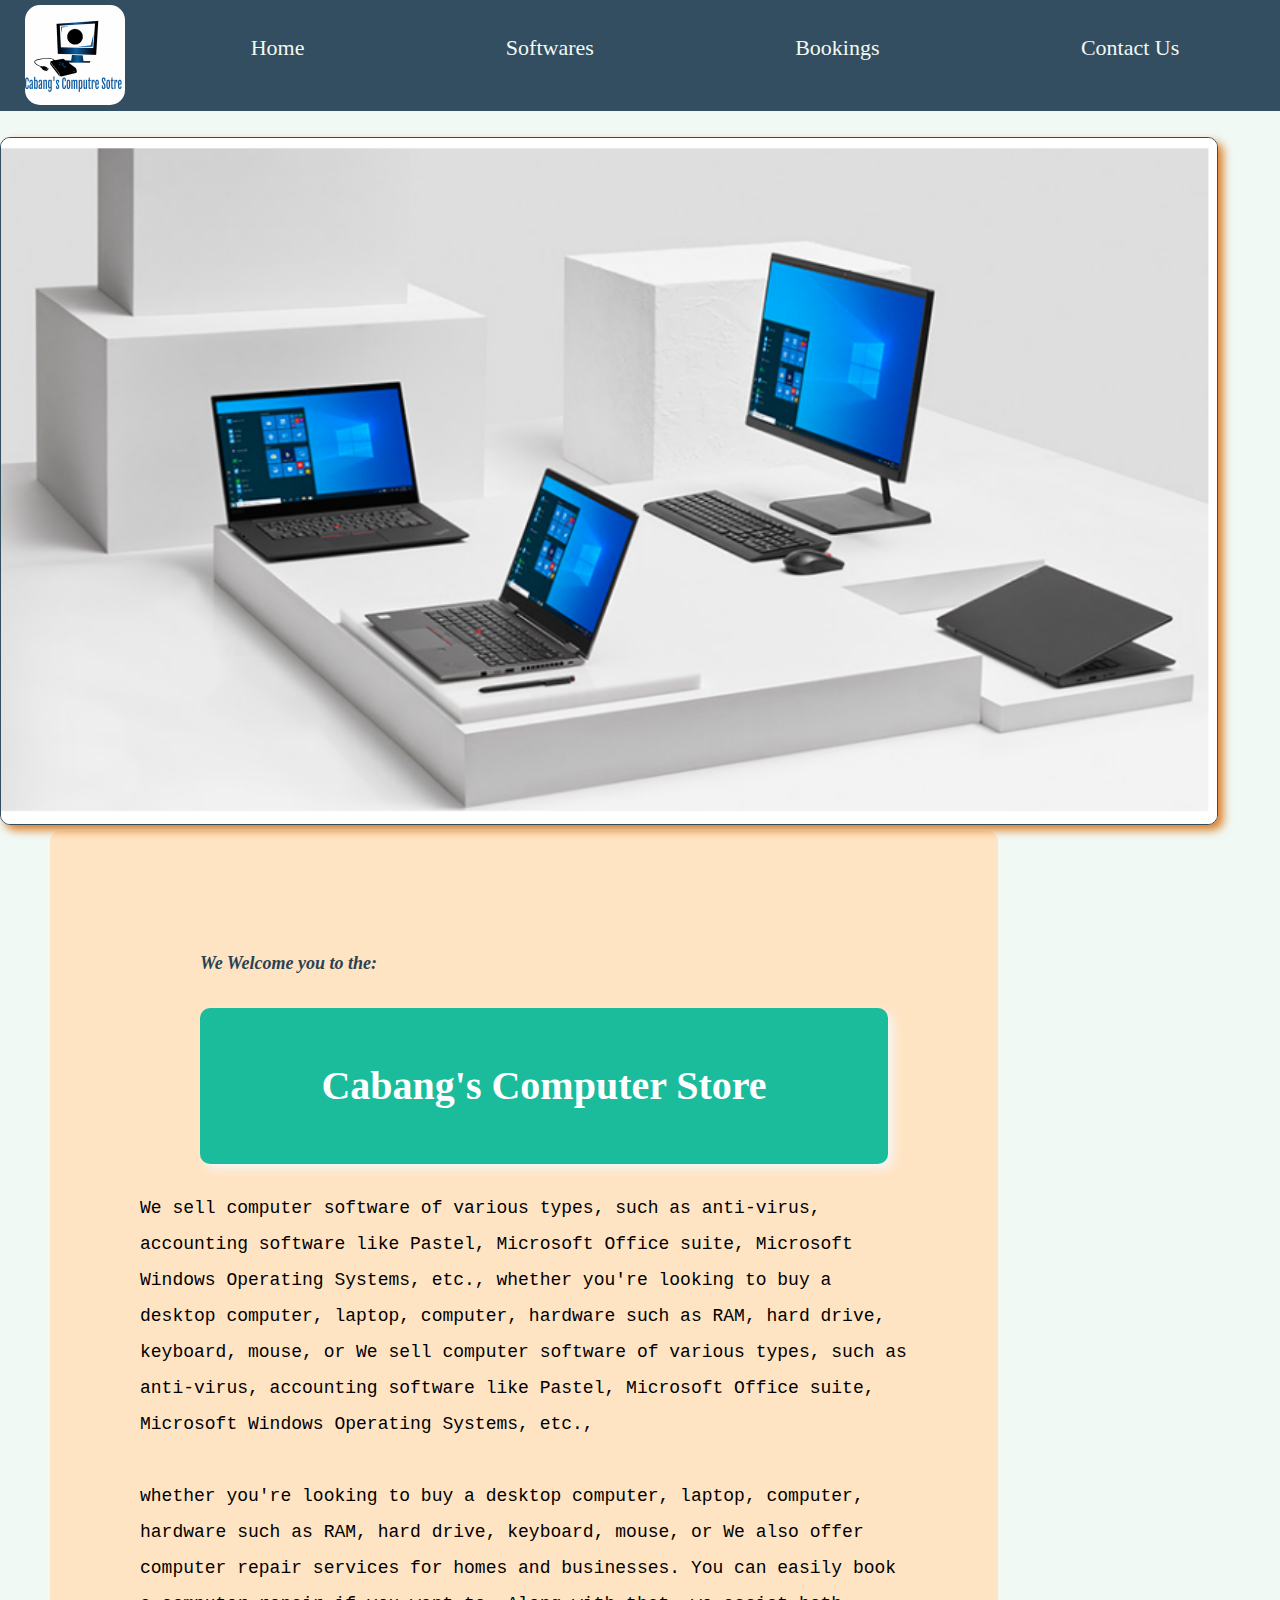
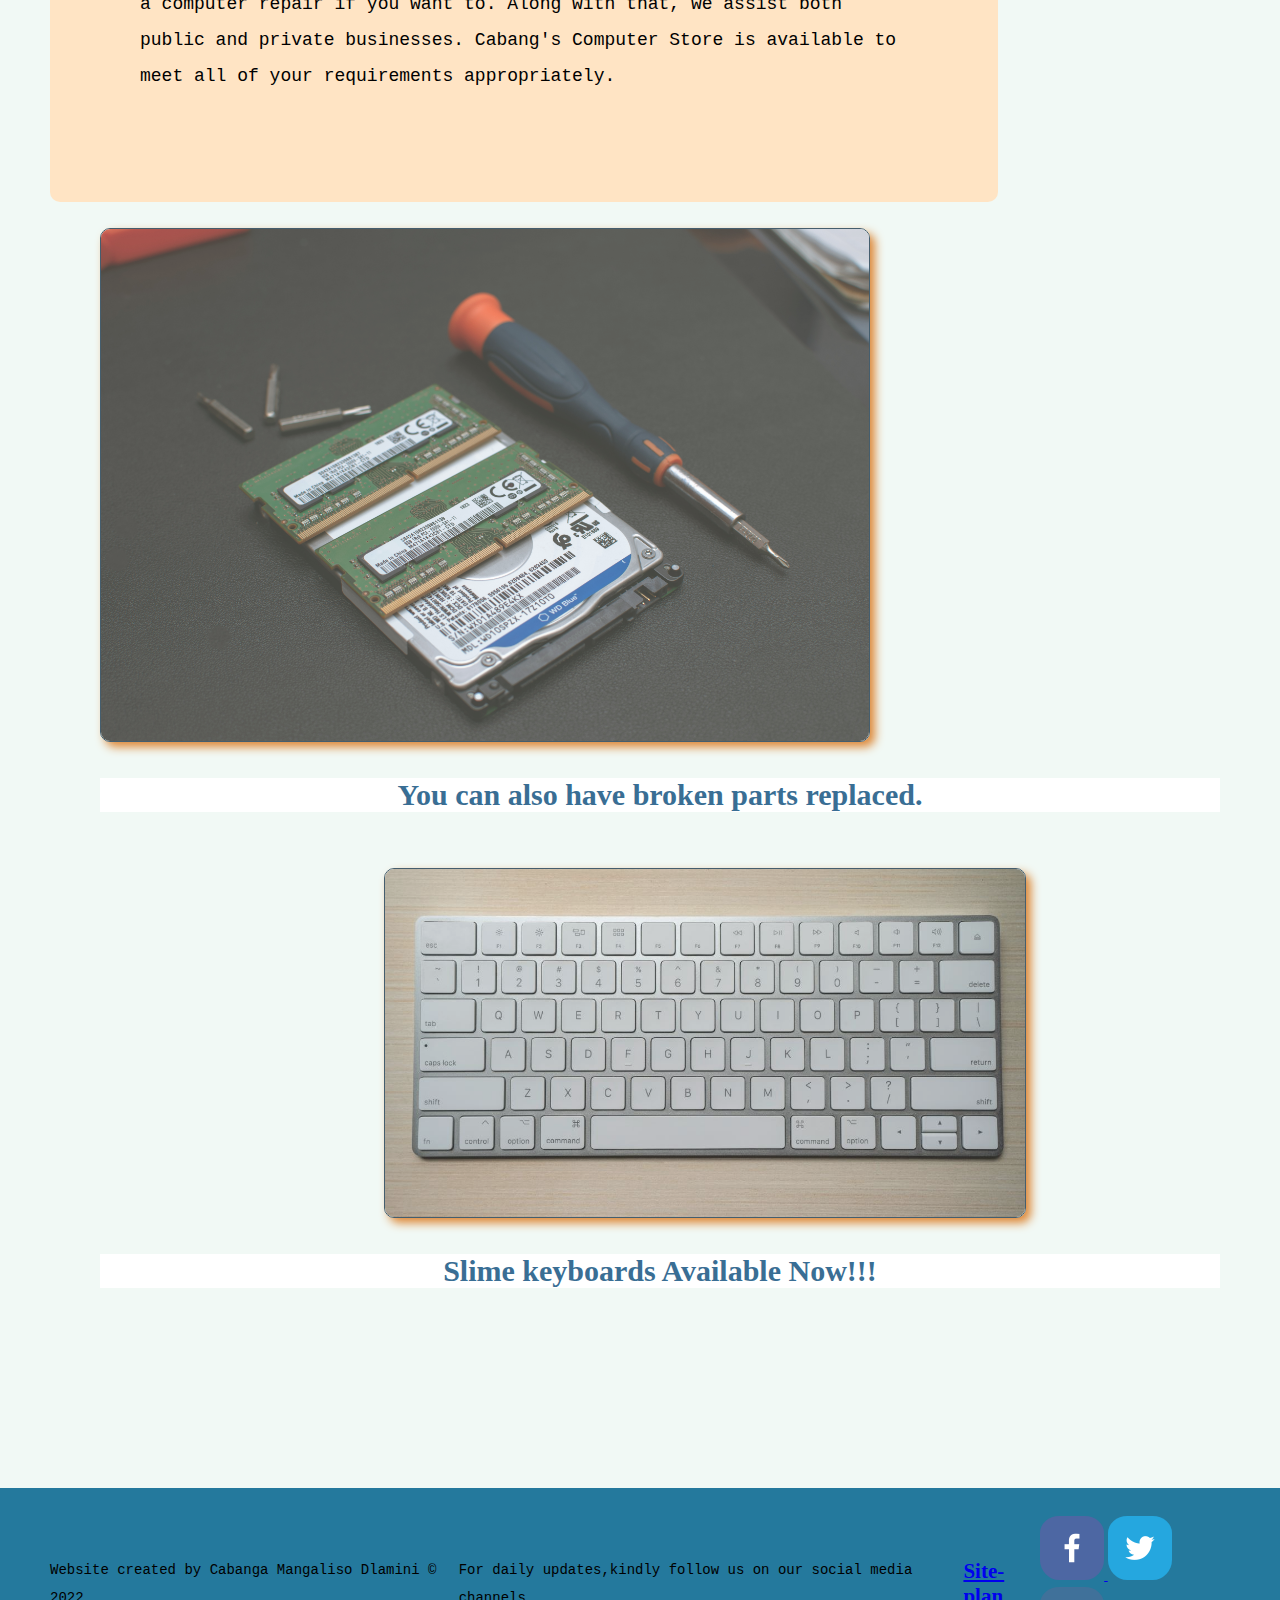
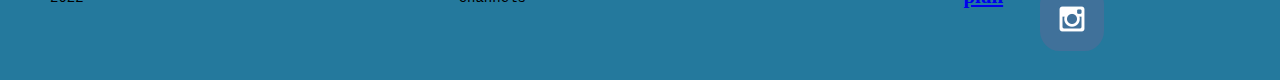
<file: cabangas-company-site/index.html>
<!DOCTYPE html>
<html lang="en">

<head>
    <meta charset="UTF-8">
    <meta http-equiv="X-UA-Compatible" content="IE=edge">
    <meta name="viewport" content="width=device-width, initial-scale=1.0">
    <link rel="stylesheet" href="styles/style.css">
    <style>
        @import url('https://fonts.googleapis.com/css2?family=Brygada+1918&family=Cabin:ital,wght@1,600&family=Cherry+Cream+Soda&family=Source+Serif+Pro&display=swap');
    </style>
    <title>Cabangas Company Store | Home</title>
</head>
<div id="content"></div>
<header>
    <a id="logo_link" href="index.html">
        <img class="logo" src="images/logo.png" alt="ccs">
    </a>
    <nav>
        <a href="index.html">Home</a>
        <a href="software.html">Softwares</a>
        <a href="Bookings.html">Bookings</a>
        <a href="contactus.html">Contact Us</a>
    </nav>
</header>
<main><br>
    <div id="homepage1">
        <div id="homepage1-box">
            <img id="index-img" src="images/homepage1.PNG" alt="homepage1">
        </div>
        <div id="background"></div>
        <section class="home-msg">
            <h4>We Welcome you to the:</h4>
            <h1 class="welcome">Cabang's Computer Store</h1>
            <p>We sell computer software of various types, such as anti-virus, accounting software
                like Pastel,
                Microsoft Office suite, Microsoft Windows Operating Systems, etc., whether you're looking to buy
                a desktop computer, laptop, computer, hardware such as RAM, hard drive, keyboard, mouse, or We
                sell computer software of various types, such as anti-virus, accounting software like Pastel,
                Microsoft Office suite, Microsoft Windows Operating Systems, etc., <br><br>whether you're looking to buy
                a desktop computer, laptop, computer, hardware such as RAM, hard drive, keyboard, mouse, or We
                also offer computer repair services for homes and businesses. You can easily book a computer
                repair if you want to. Along with that, we assist both public and private businesses. Cabang's
                Computer Store is available to meet all of your requirements appropriately.
            </p>
        </section><br>
        <section class="hardware-msg">
            <img id="hardware-img" src="images/hardware.jpg" alt="hardware">
            <h3 id="parts">You can also have broken parts replaced.</h3><br>
            <img id="keyboard1-img" src="images/keyboard1.JPG" alt="keyboard1">
            <h3>Slime keyboards Available Now!!!</h3>
        </section>
    </div>
    <footer>
        <p>Website created by Cabanga Mangaliso Dlamini &copy; 2022</p><br>
        <p>For daily updates,kindly follow us on our social media channels</p>
        <h2 class="footer-links"><a href="site-plan.html" target="_blank">Site-plan</a></h2>
        <div class="social">
            <a href="https://facebook.com" target="_blank">
                <img src="images/facebook.png" alt="fb icon">
            </a>
            <a href="https://twitter.com" target="_blank">
                <img src="images/twitter.png" alt="twitter icon">
            </a>
            <a href="https://instagram.com" target="_blank">
                <img src="images/instagram.png" alt="instagram icon">
            </a>
        </div>
    </footer>
</main>
</body>

</html>
</file>
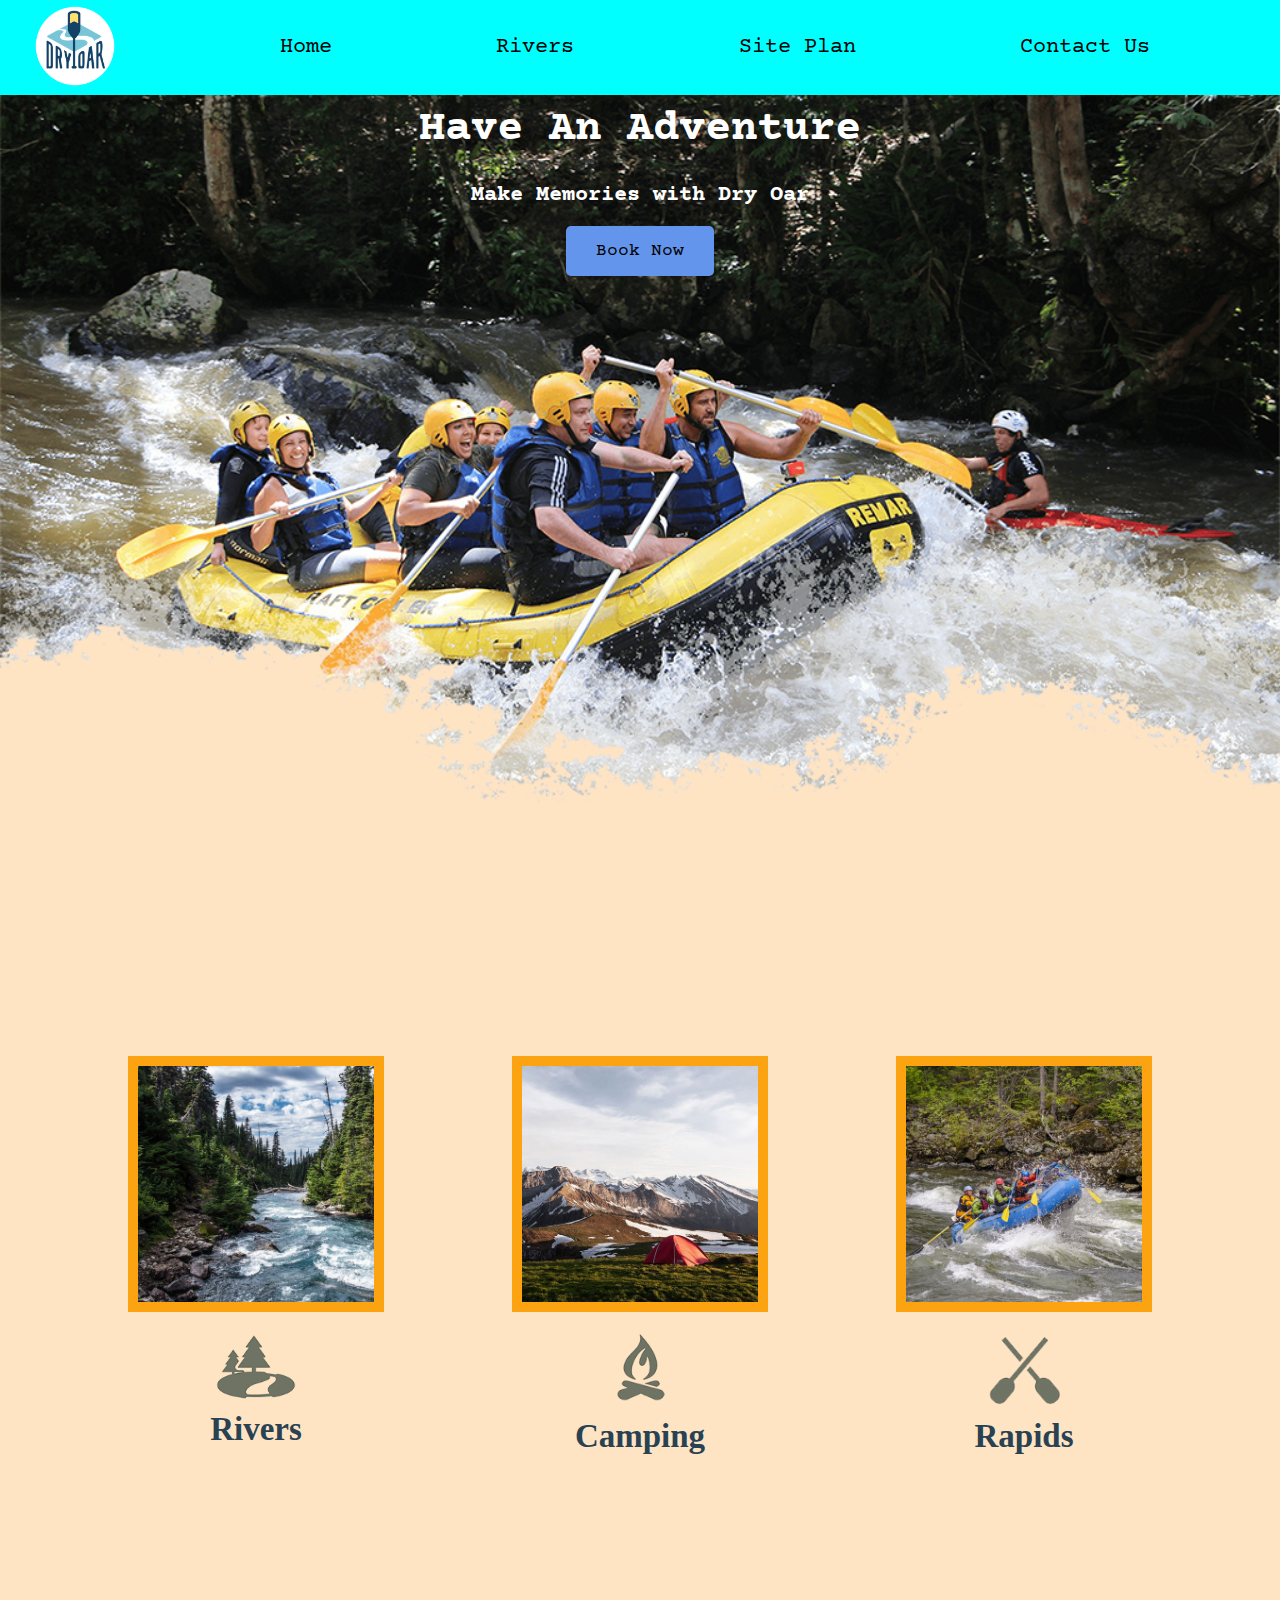
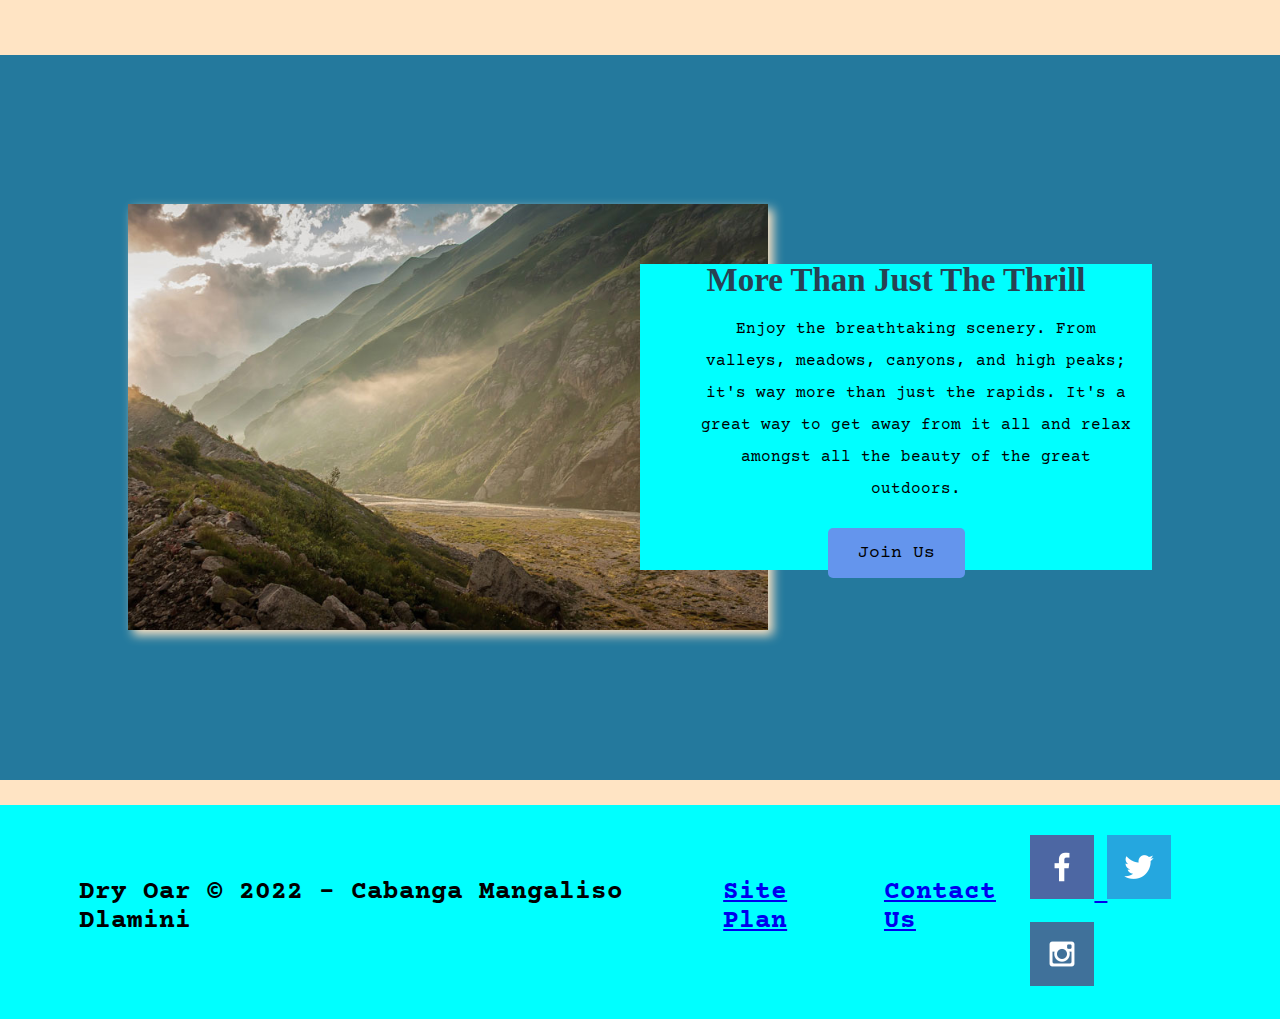
<file: wwr/index.html>
<!DOCTYPE html>
<html lang="en">
<head>
    <meta charset="UTF-8">
    <meta http-equiv="X-UA-Compatible" content="IE=edge">
    <meta name="viewport" content="width=device-width, initial-scale=1.0">
    <title>Whitewater Rafting Vacations | Dry Oar Boating | Home</title>
    <link rel="stylesheet" href="styles/style.css">
</head>
<body>
    <div id="content"></div>
    <header>
        <a id="logo_link" href="index.html"> 
            <img class="logo" src="images/logo.png" alt="Dry Oar Logo">
        </a>
        <nav>
            <a href="index.html">Home</a>
            <a href="rivers-page.html">Rivers</a>
            <a href="site-plan-rafting.html">Site Plan</a>
            <a href="contactus.html">Contact Us</a>
        </nav>
    </header>
    <div id="hero">
        <div id="hero-box">
            <img id="hero-img" src="images/hero.png" alt="People enjoying white water rafting">
        </div>
        <section id="hero-msg">
            <h1 class="home-title">Have An Adventure</h1>
            <h4>Make Memories with Dry Oar </h4>
            <div class='button-box'>
                <a class='book' href="rates.html">Book Now</a>
            </div>
        </section>
    </div>
    <main class="home-grid">
        <section class="rivers-card">
            <img class="card-img" src="images/rivers.jpg" alt="river in forest">
            <img class="icon" src="images/river_icon.png" alt="river icon">
            <h2>Rivers</h2>
        </section>
        <section class="camping-card">
            <img class="card-img" src="images/camping.jpg" alt="tent in mountains">
            <img class="icon" src="images/fire_icon.png" alt="fire icon">
            <h2>Camping</h2>
        </section>
        <section class="rapids-card">
            <img class="card-img" src="images/rapids.jpg" alt="rafting boat">
            <img class="icon" src="images/oars.png" alt="oars icon">
            <h2>Rapids</h2>
        </section>
        <div id="background"></div>
        <img class="mountains" src="images/mountains.jpg" alt="Misty mountains">
    <section class="msg">
        <h2>More Than Just The Thrill</h2>
        <p>Enjoy the breathtaking scenery. From valleys, meadows, canyons, and high peaks; it's way more than just the rapids. 
            It's a great way to get away from it all and relax amongst all the beauty of the great outdoors. </p>
        <a class='join' href="rivers.html">Join Us</a>
    </section>
    </main>
    <footer>
        <h3>Dry Oar &copy; 2022 - Cabanga Mangaliso Dlamini</h3>
        <h3><a href="site-plan-rafting.html" target="_blank">Site Plan</a></h3>
        <h3><a href="contactus.html" target="_blank">Contact Us</a></h3>
        <div class="social">
            <a href="https://facebook.com" target="_blank">
                <img src="images/facebook.png" alt="fb icon">
            </a>
            <a href="https://twitter.com" target="_blank">
                <img src="images/twitter.png" alt="twitter icon">
            </a>
            <a href="https://instagram.com" target="_blank">
                <img src="images/instagram.png" alt="instagram icon">
            </a>
        </div>
    </footer> 
</body>
</html>
</file>
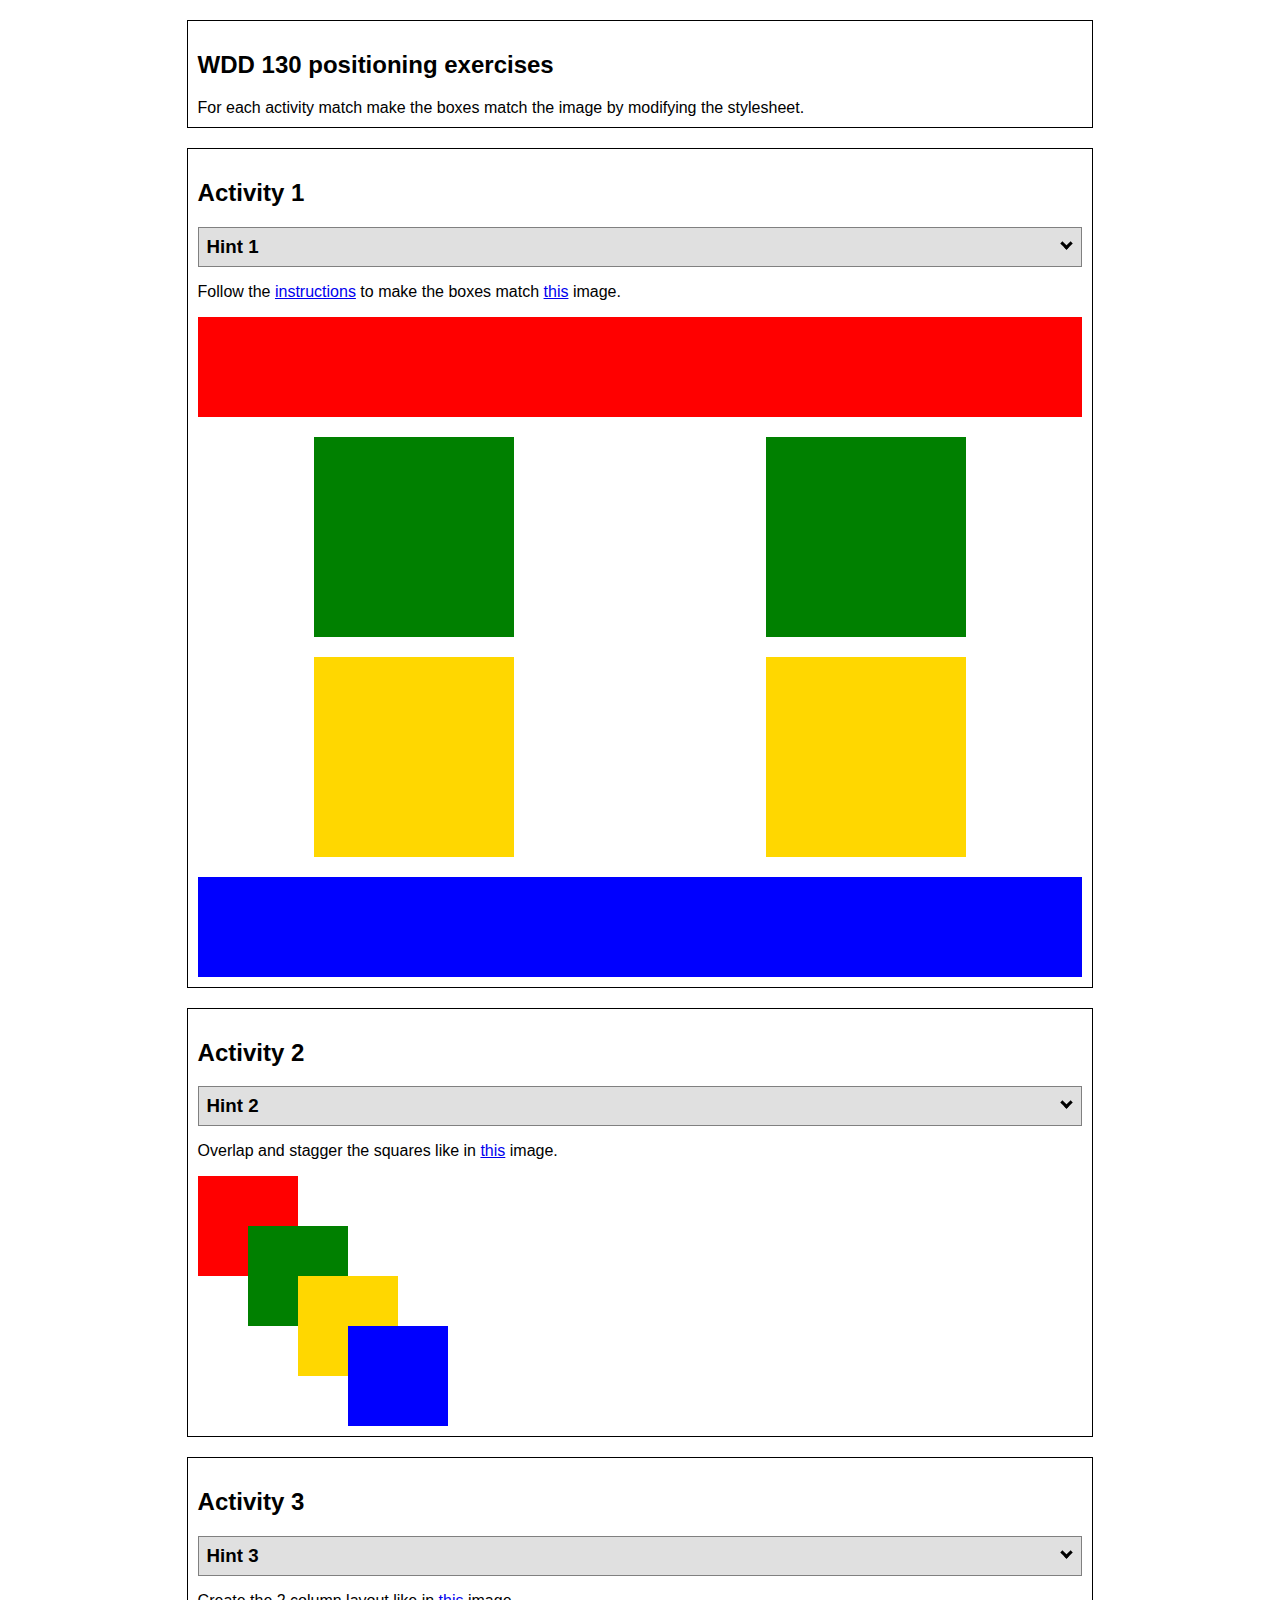
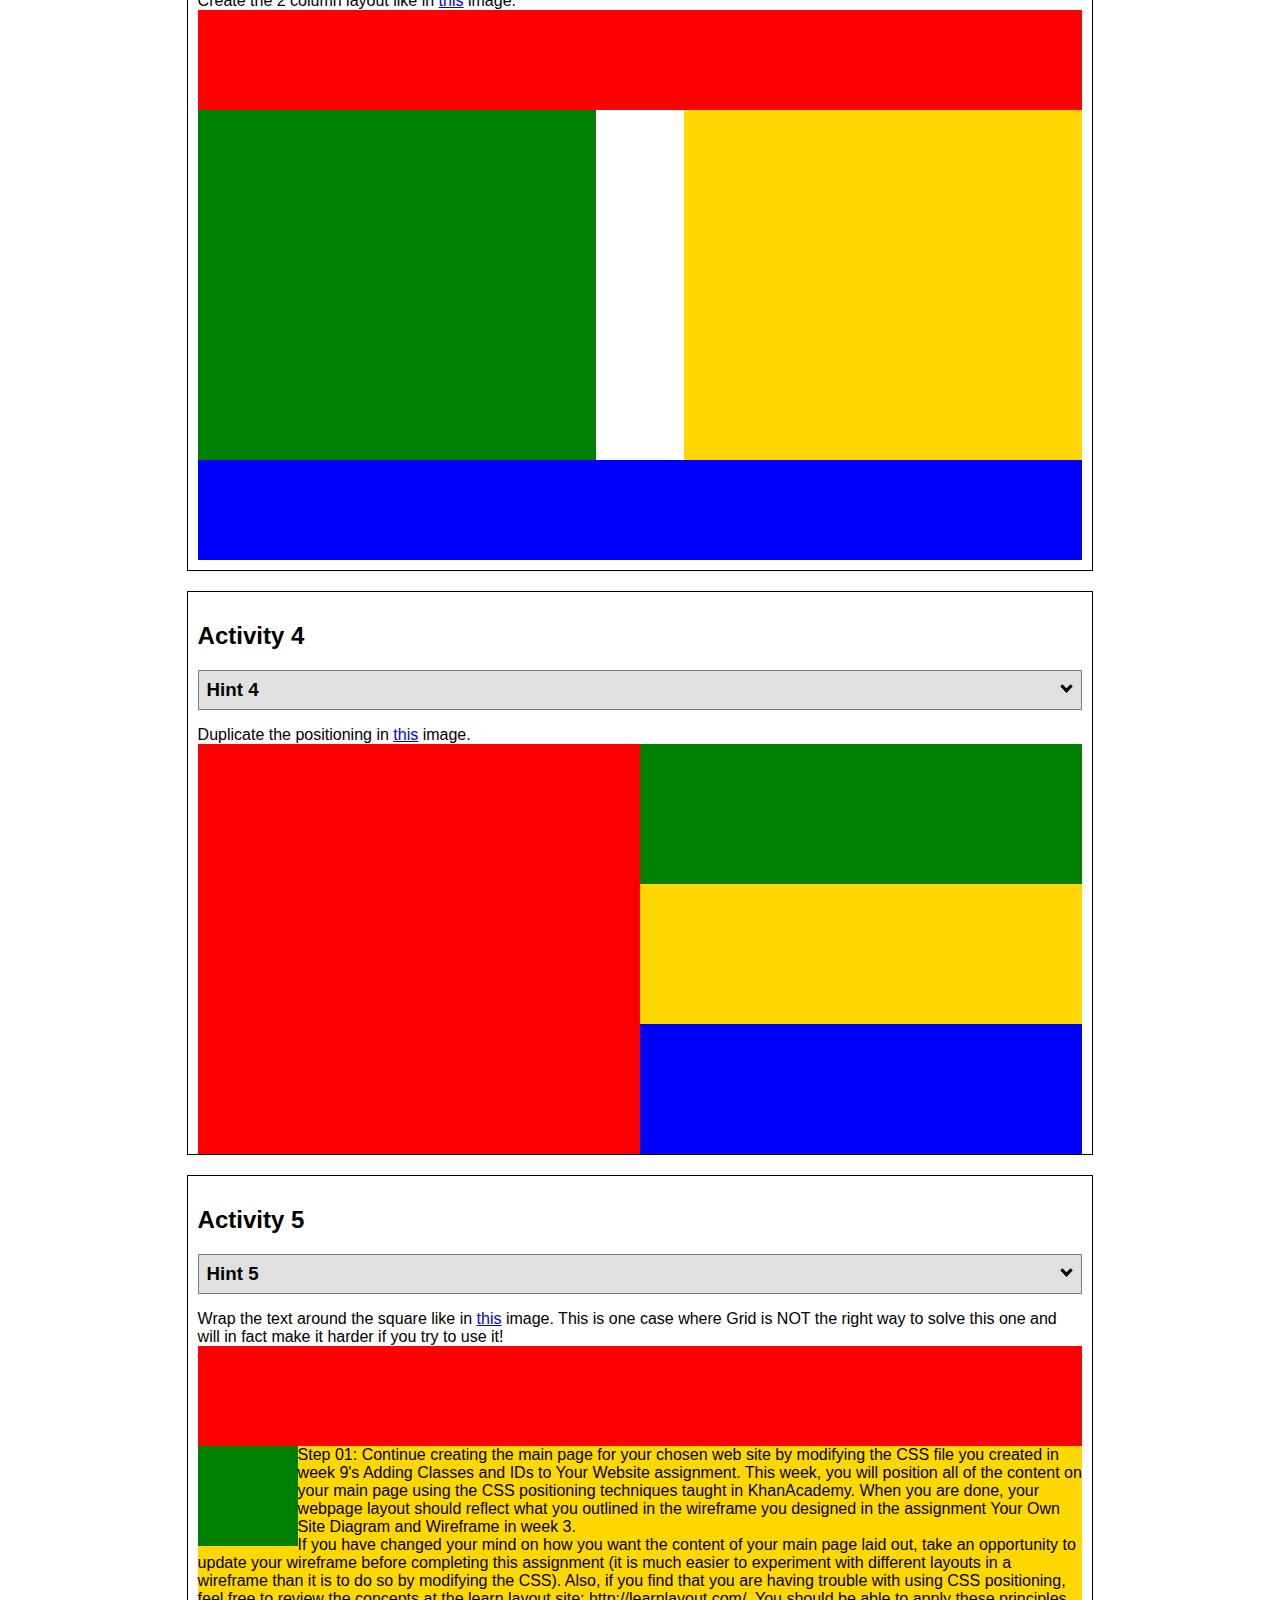
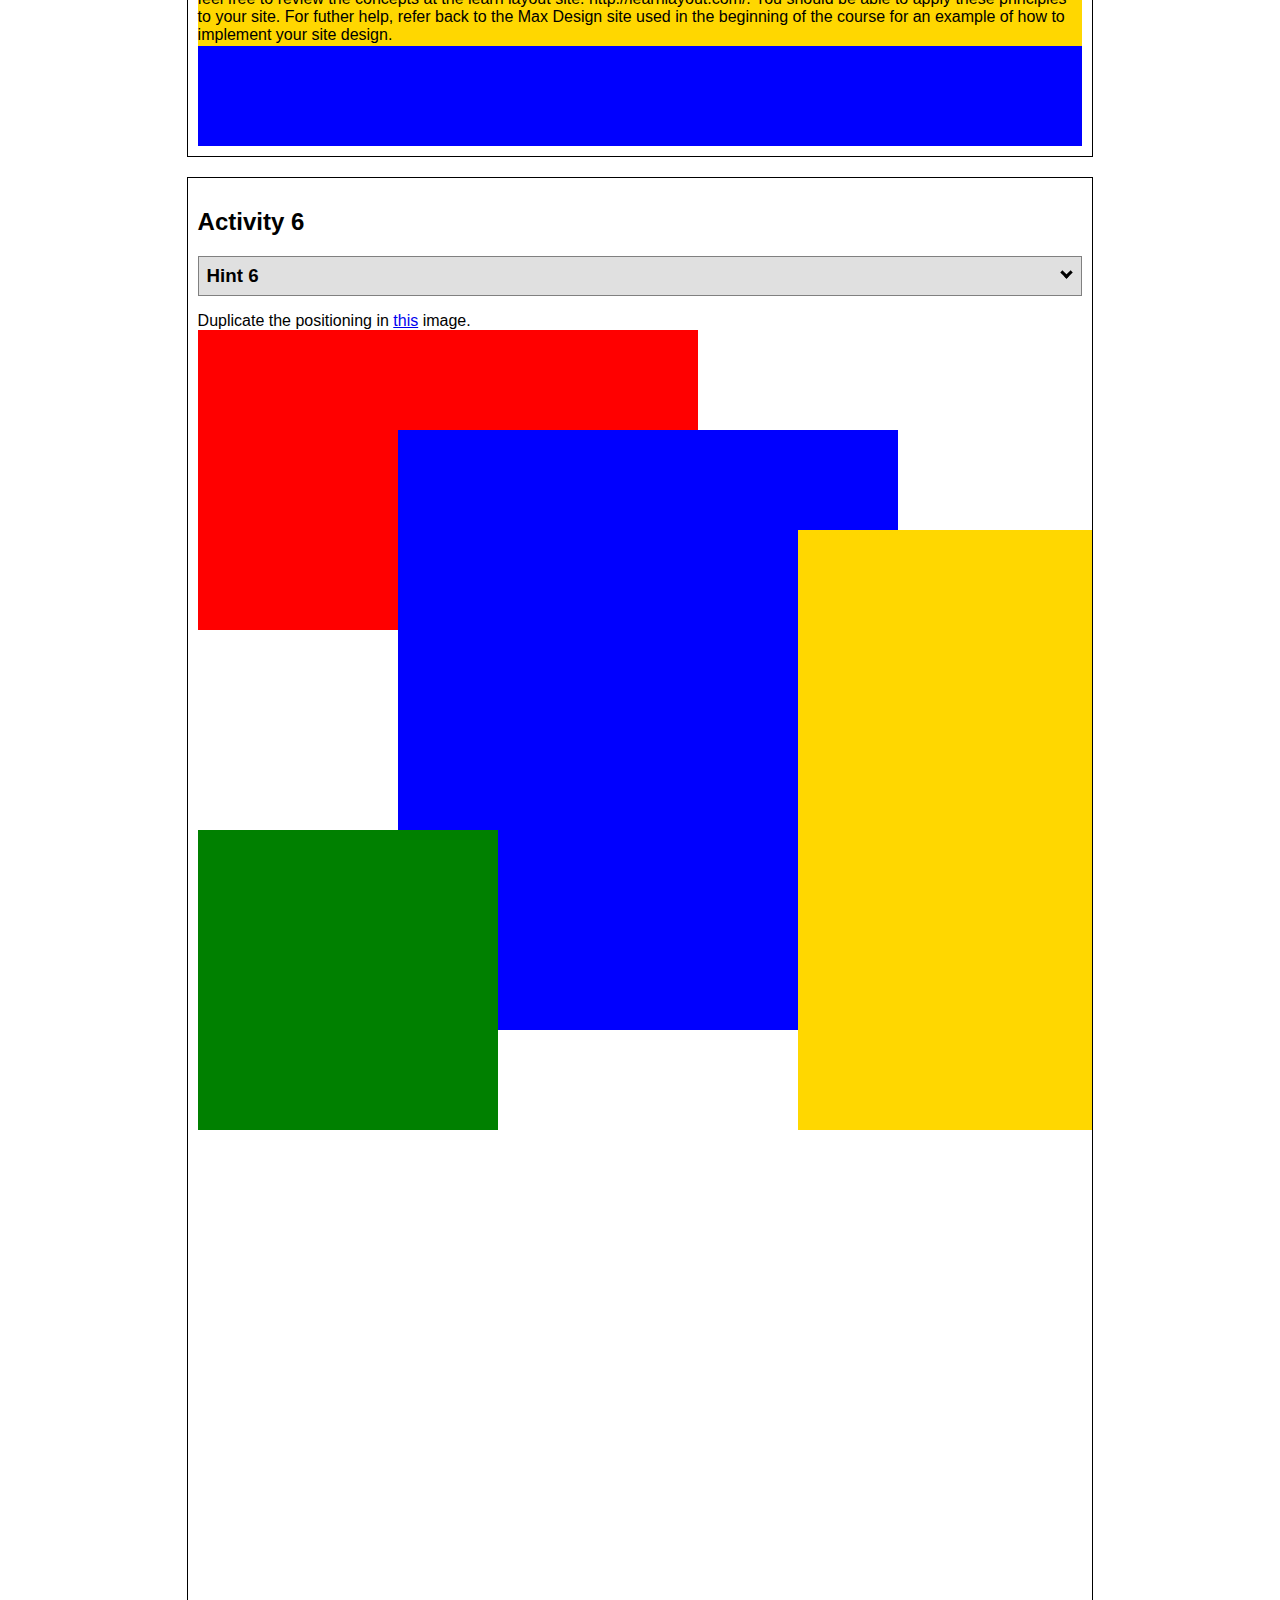
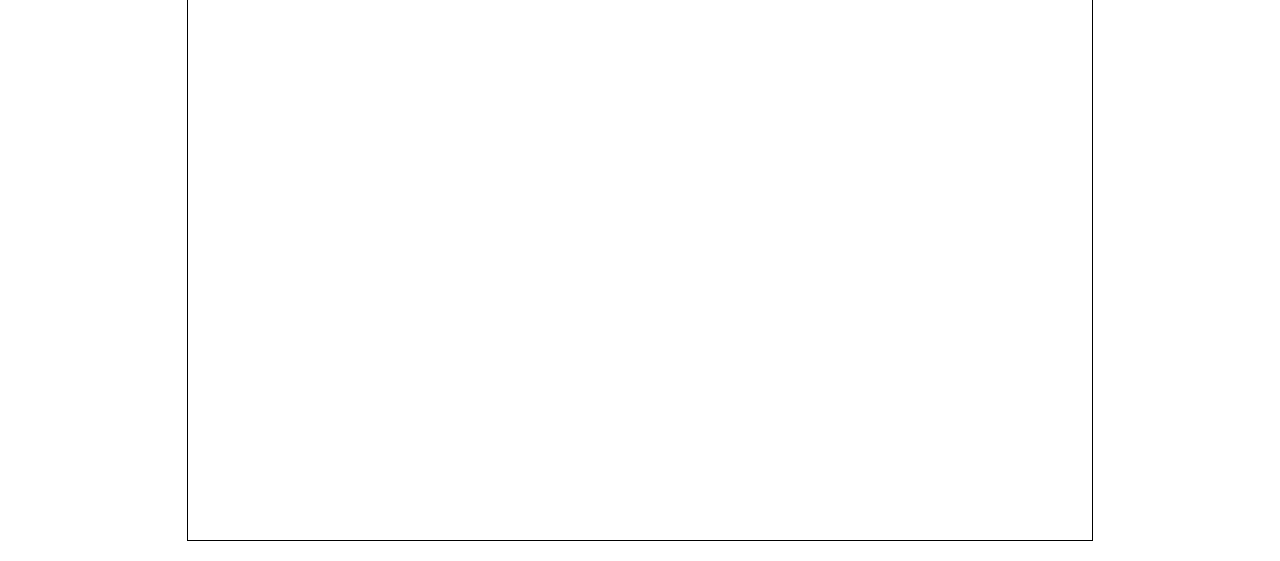
<file: positioning.html>
<!DOCTYPE html>
<html lang="en">
  <head>
    <!-- HTML - Name: positioning.html -->
    <title>Positioning Activity</title>
    <link rel="stylesheet" type="text/css" href="positionstyles.css" />
  </head>
  <body>
    <div class="activity">
      <h2>WDD 130 positioning exercises</h2>
      For each activity match make the boxes match the image by modifying the stylesheet.</div>
    <div class="activity">
      <h2>Activity 1</h2>
      <section class="hint"><input type="checkbox" ><i></i> <h3>Hint 1</h3><div><p>Check out the <a href="https://byui-wdd.github.io/wdd130/activities/w06-css-positioning.html" target="_blank">activity instructions</a> in Ilearn!</p></div></section>
      <p>Follow the <a href="https://byui-wdd.github.io/wdd130/activities/w06-css-positioning.html" target="_blank">instructions</a> to make the boxes match  <a href="https://byui-wdd.github.io/wdd130/images/example1.png" target="_blank">this</a> image.</p>
      <div class="content1" >
        <div class="red1" ></div>
        <div class="green1" ></div>
        <div class="green1" ></div>
        <div class="yellow1"></div>
        <div class="yellow1"></div>
        <div class="blue1"></div>
      </div>
    </div>
    <div class="activity">
      <h2>Activity 2</h2>
      <section class="hint"><input type="checkbox" > <h3>Hint 2</h3><i></i><div><p>Remember that the best way to shift elements around slightly on the page is with Margins.  You could also use Grid.  Either would work for this. If you choose margin, you can use a <em>negative</em> margin. (ie margin-top: -20px;)</p><h4>Properties used:</h4><ul><li>margin-top, margin-left</li><li>...or...</li><li>grid-template-columns: 50px 50px 50px 50px 50px </li></ul></div></section>
      <p>Overlap and stagger the squares like in <a href="https://byui-wdd.github.io/wdd130/images/example2.png" target="_blank">this</a> image.</p>
      <div class="content2" >
        <div class="red2" ></div>
        <div class="green2" ></div>
        <div class="yellow2"></div>
        <div class="blue2"></div>
      </div>
    </div>
    <div class="activity">
      <h2>Activity 3</h2>
      <section class="hint"><input type="checkbox" > <h3>Hint 3</h3><i></i><div><p>This one is going to be best solved with CSS Grid. Remember to make the boxes the right width first...then start moving them around. </p><h4>Properties used:</h4><ul><li>display:grid;</li><li>grid-template-columns:</li><li>grid-column-gap:</li>
        <li>grid-column:</li>  </ul></div></section>
      Create the 2 column layout like in <a href="https://byui-wdd.github.io/wdd130/images/example3.png" target="_blank">this</a>  image.
      <div class="content3" >
        <div class="red3" ></div>
        <div class="green3" ></div>
        <div class="yellow3"></div>
        <div class="blue3"></div>
      </div>
    </div>
    <div class="activity">
      <h2>Activity 4</h2>
      <section class="hint"><input type="checkbox" > <h3>Hint 4</h3><i></i><div><p>For the others we have been primarily concerned with width. For this one you will need to adjust height as well. </p><h4>Properties used:</h4><ul><li>display:grid;</li><li>grid-template-columns:</li><li>grid-row:</li></ul></div></section>
      Duplicate the positioning in <a href="https://byui-wdd.github.io/wdd130/images/example4.png" target="_blank">this</a> image. 
      <div class="content4" >
        <div class="red4" ></div>
        <div class="green4" ></div>
        <div class="yellow4"></div>
        <div class="blue4"></div>
      </div>
    </div>

    <div class="activity">
      <h2>Activity 5</h2>
      <section class="hint"><input type="checkbox" > <h3>Hint 5</h3><i></i><div><p>Grid is <strong>not</strong> the right way to do this.  In fact there is only one way to really do that...and that is with float. Remember that we float the thing we want the text to wrap around.  Also remember to start by making all the shapes the right size and shape.</p><h4>Properties used:</h4><ul><li>float: left;</li></ul></div></section>
      Wrap the text around the square like in <a href="https://byui-wdd.github.io/wdd130/images/example5.png" target="_blank">this</a> image. This is one case where Grid is NOT the right way to solve this one and will in fact make it harder if you try to use it!
      <div class="content5" >
        <div class="red5" ></div>
        <div class="green5" ></div>
        <div class="yellow5">Step 01: Continue creating the main page for your chosen web site by modifying the CSS file you created in week 9's Adding Classes and IDs to Your Website assignment. This week, you will position all of the content on your main page using the CSS positioning techniques taught in KhanAcademy. When you are done, your webpage layout should reflect what you outlined in the wireframe you designed in the assignment Your Own Site Diagram and Wireframe in week 3. <br />
          If you have changed your mind on how you want the content of your main page laid out, take an opportunity to update your wireframe before completing this assignment (it is much easier to experiment with different layouts in a wireframe than it is to do so by modifying the CSS). Also, if you find that you are having trouble with using CSS positioning, feel free to review the concepts at the learn layout site: http://learnlayout.com/. You should be able to apply these principles to your site. For futher help, refer back to the Max Design site used in the beginning of the course for an example of how to implement your site design.</div>
        <div class="blue5"></div>
      </div>
    </div>
    <div class="activity">
      <h2>Activity 6</h2>
      <section class="hint"><input type="checkbox" > <h3>Hint 6</h3><i></i><div><p>This one is all about visualizing the grid behind the layout. If you are having a hard time doing that first: all the sizes are even multiples of 100, and second here is another example with the lines drawn: <a href="https://byui-wdd.github.io/wdd130/images/example6-hint.png" target="_blank">example 6 with lines</a>. For this one you will find it easiest if you use px for the column width. You can also use <kbd>z-index</kbd> to control the element layering.    </p><h4>Properties used:</h4><ul><li>display:grid;</li><li>grid-template-columns:</li><li>grid-column:</li><li>grid-row:</li><li><a href="https://www.w3schools.com/cssref/pr_pos_z-index.asp" target="_blank">z-index:</a></li></ul></div></section>
      Duplicate the positioning in <a href="https://byui-wdd.github.io/wdd130/images/example6.png" target="_blank">this</a> image.
      <div class="content6" >
        <div class="red6" ></div>
        <div class="green6" ></div>
        <div class="yellow6"></div>
        <div class="blue6"></div>
      </div>
    </div>
  </body>
</html>
</file>
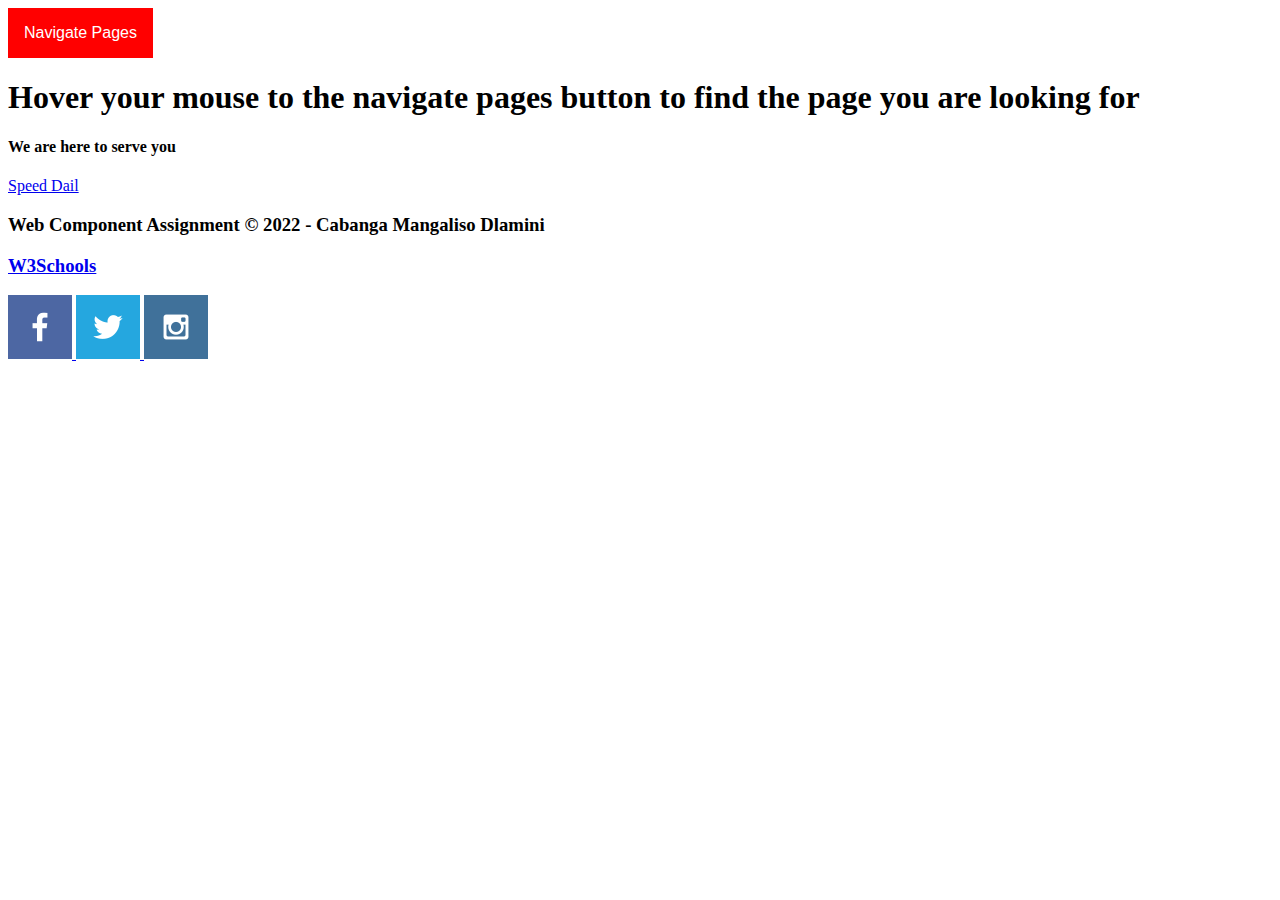
<file: web-component.html>
<!DOCTYPE html>
<html lang="en">
<head>
    <meta charset="UTF-8">
    <meta http-equiv="X-UA-Compatible" content="IE=edge">
    <meta name="viewport" content="width=device-width, initial-scale=1.0">
    <title>Whitewater Rafting Vacations | Dry Oar Boating | Home</title>
    <link rel="stylesheet" href="web-component.css">
</head>
<body>
    <div class="dropdown">
    <button class="dropbtn">Navigate Pages</button>
 <div class="dropdown-content">
            <a href="index.html">Home</a>
            <a href="rivers-page.html">Testing</a>
            <a href="site-plan-rafting.html">Items</a>
            <a href="contactus.html">Laboratories</a>    
    </div>
</div>
        <section id="hero-msg">
            <h1 class="home-title">Hover your mouse to the navigate pages button to find the page you are looking for</h1>
            <h4>We are here to serve you </h4>
            <div class='button-box'>
                <a class='book' href="rates.html">Speed Dail</a>
            </div>
        </section>
    </div>
    <main class="home-grid">

    </main>
    <footer>
        <h3>Web Component Assignment &copy; 2022 - Cabanga Mangaliso Dlamini</h3>
        <h3><a href="https://www.w3schools.com/howto/howto_css_dropdown.asp" target="_blank">W3Schools</a></h3>
      
        <div class="social">
            <a href="https://facebook.com" target="_blank">
                <img src="wwr/images/facebook.png" alt="fb icon">
            </a>
            <a href="https://twitter.com" target="_blank">
                <img src="wwr/images/twitter.png" alt="twitter icon">
            </a>
            <a href="https://instagram.com" target="_blank">
                <img src="wwr/images/instagram.png" alt="instagram icon">
            </a>
        </div>
    </footer> 

</body>
</html>
</file>
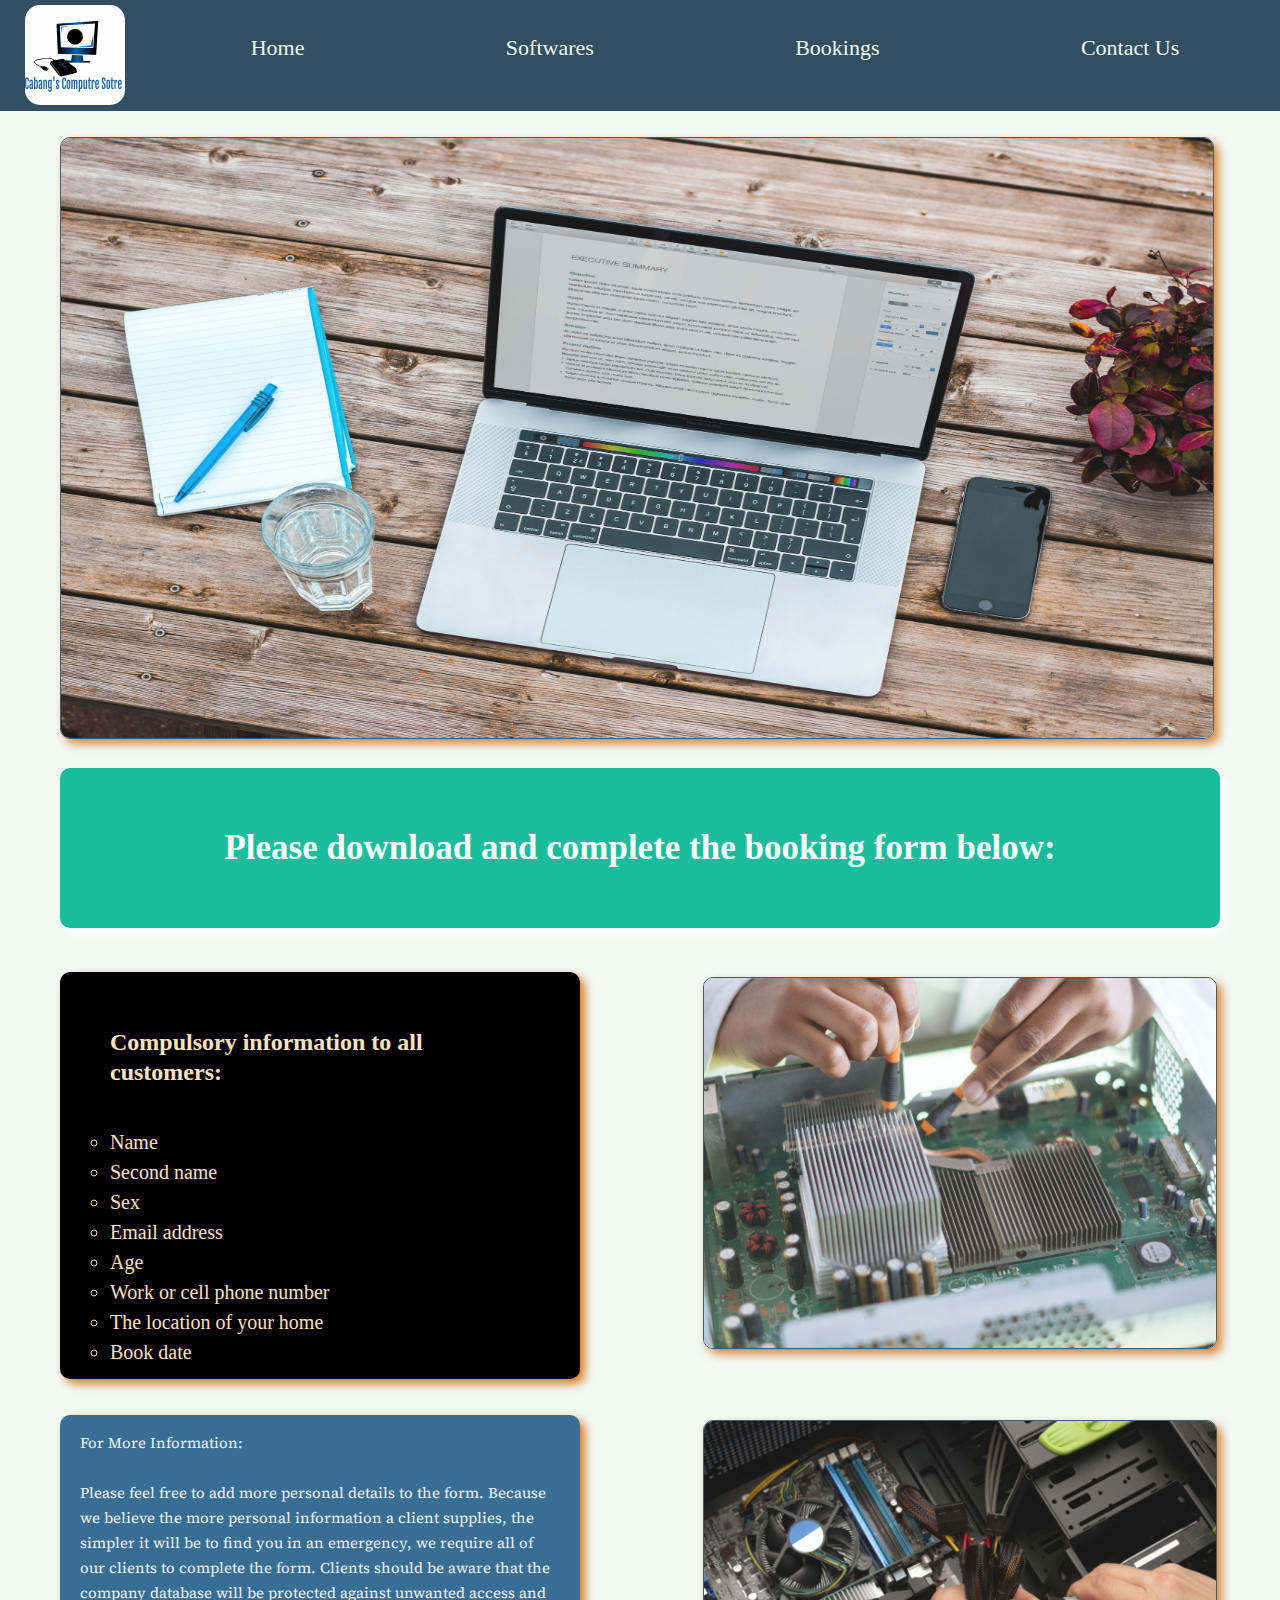
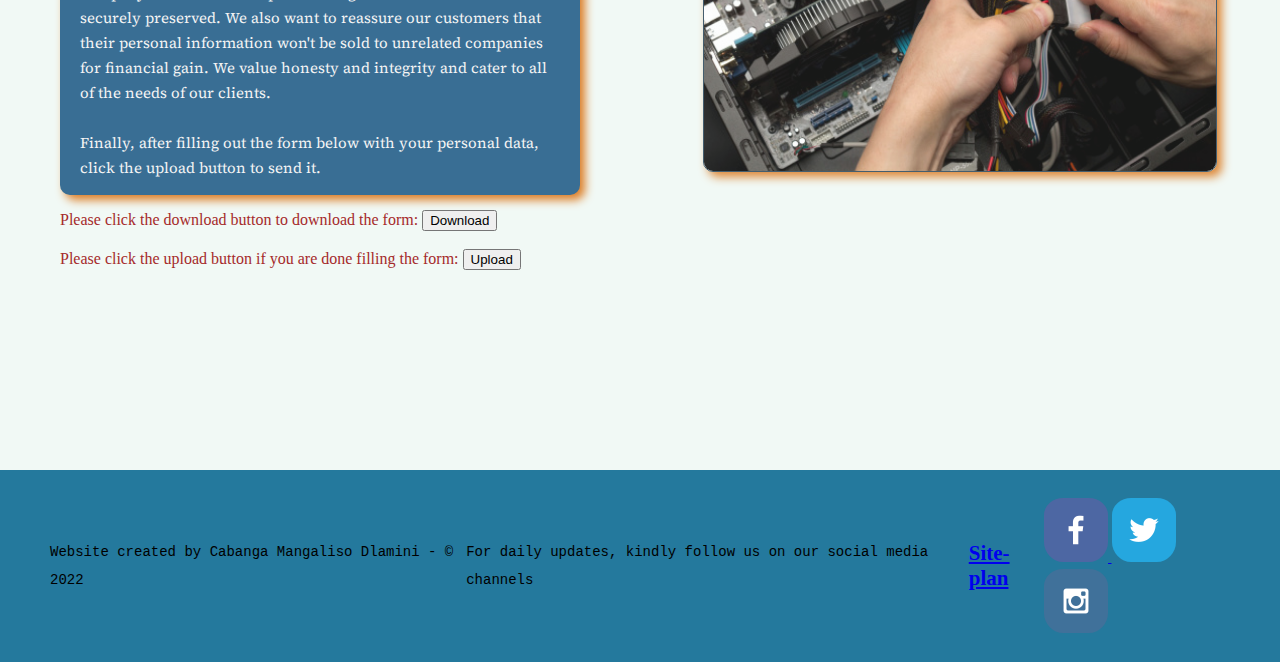
<file: cabangas-company-site/Bookings.html>
<!DOCTYPE html>
<html lang="en">

<head>
    <meta charset="UTF-8">
    <meta http-equiv="X-UA-Compatible" content="IE=edge">
    <meta name="viewport" content="width=device-width, initial-scale=1.0">
    <link rel="stylesheet" href="styles/style.css">
    <style>
        @import url('https://fonts.googleapis.com/css2?family=Brygada+1918&family=Cabin:ital,wght@1,600&family=Cherry+Cream+Soda&family=Source+Serif+Pro&display=swap');
    </style>
    <title>Cabangas Company Store | Bookings</title>
</head>

<body>
    <div id="content"></div>
    <header>
        <a id="logo_link" href="index.html">
            <img class="logo" src="images/logo.png" alt="ccs">
        </a>
        <nav>
            <a href="index.html">Home</a>
            <a href="software.html">Softwares</a>
            <a href="Bookings.html">Bookings</a>
            <a href="contactus.html">Contact Us</a>
        </nav>
    </header><br>
    <div id="soft-image">
        <div id="soft-msg">
            <img id="homepage2-img" src="images/homepage2.jpg" alt="homepage2">

        </div>
        <h1 id="headers">Please download and complete the booking form below:</h1>
        <main class="main-grid">
            <ul id="bookings-list">
                <h5>Compulsory information to all customers:</h5>

                <li> Name </li>

                <li> Second name </li>

                <li> Sex </li>

                <li> Email address </li>

                <li> Age </li>

                <li> Work or cell phone number </li>

                <li> The location of your home </li>

                <li> Book date </li>

            </ul>

            <img id="repair-img" src="images/repair.jpg" alt="repair">

            <p id="booking">
                For More Information:<br><br> Please feel free to add more personal details to the form. Because we
                believe the more personal
                information
                a client supplies, the simpler it will be to find you in an emergency, we require all of our clients to
                complete the form. Clients should be aware that the company database will be protected against unwanted
                access and securely preserved. We also want to reassure our customers that their personal information
                won't
                be sold to unrelated companies for financial gain. We value honesty and integrity and cater to all of
                the
                needs of our clients.<br><br> Finally, after filling out the form below with your personal data, click
                the
                upload
                button to send it.
            </p>

            <img id="repair2-img" src="images/repair2.jpg" alt="repair2">
    
        </main>
        <div class="documenation">
            Please click the download button to download the form: <button type="button">Download</button><br><br>
            Please click the upload button if you are done filling the form: <button type="button">Upload</button>
        </div>
    </div>
    <footer>
        <p>Website created by Cabanga Mangaliso Dlamini - &copy; 2022</p><br>
        <p>For daily updates, kindly follow us on our social media channels</p>
        <h2 class="footer-links"><a href="site-plan.html" target="_blank">Site-plan</a></h2>

        <div class="social">
            <a href="https://facebook.com" target="_blank">
                <img src="images/facebook.png" alt="fb icon">
            </a>
            <a href="https://twitter.com" target="_blank">
                <img src="images/twitter.png" alt="twitter icon">
            </a>
            <a href="https://instagram.com" target="_blank">
                <img src="images/instagram.png" alt="instagram icon">
            </a>
        </div>
    </footer>
</body>

</html>
</file>
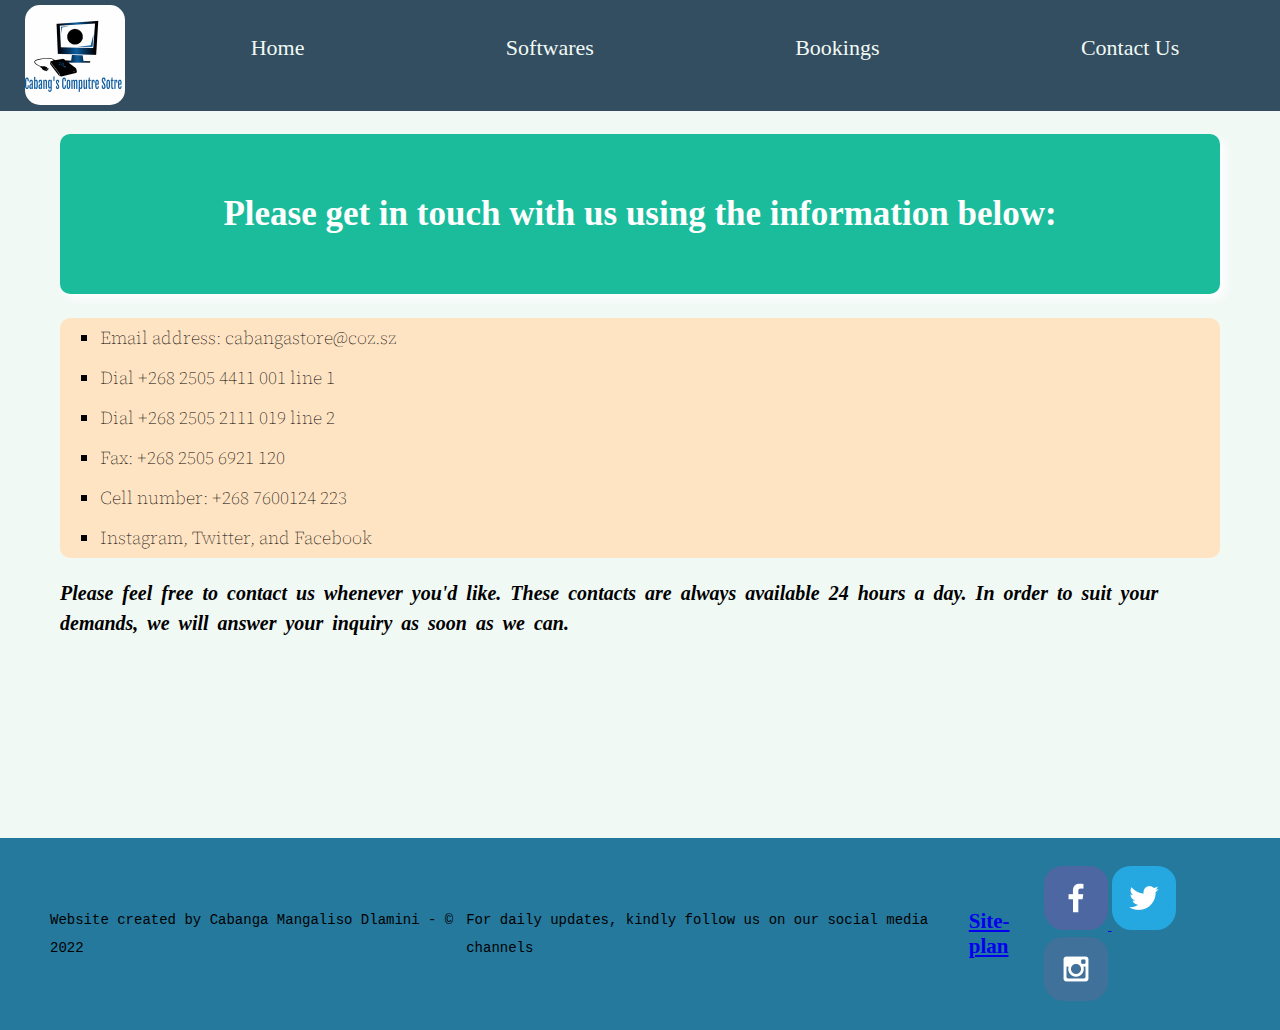
<file: cabangas-company-site/contactus.html>
<!DOCTYPE html>
<html lang="en">

<head>
    <meta charset="UTF-8">
    <meta http-equiv="X-UA-Compatible" content="IE=edge">
    <meta name="viewport" content="width=device-width, initial-scale=1.0">
    <link rel="stylesheet" href="styles/style.css">
    <style>
        @import url('https://fonts.googleapis.com/css2?family=Brygada+1918&family=Cabin:ital,wght@1,600&family=Cherry+Cream+Soda&family=Source+Serif+Pro&display=swap');
    </style>
    <title>Cabangas Company Store | Contuct Us</title>
</head>

<body>
    <div id="content"></div>
    <header>
        <a id="logo_link" href="index.html">
            <img class="logo" src="images/logo.png" alt="ccs">
        </a>
        <nav>
            <a href="index.html">Home</a>
            <a href="software.html">Softwares</a>
            <a href="Bookings.html">Bookings</a>
            <a href="contactus.html">Contact Us</a>
        </nav>
    </header>
    <h1 class="dail-numbers">Please get in touch with us using the information below:</h1>

    <ul id="contuct-list">
        <li> Email address: cabangastore@coz.sz </li>

        <li> Dial +268 2505 4411 001 line 1 </li>

        <li> Dial +268 2505 2111 019 line 2 </li>

        <li> Fax: +268 2505 6921 120 </li>

        <li> Cell number: +268 7600124 223 </li>

        <li> Instagram, Twitter, and Facebook </li>
    </ul>

    <p id="note"> Please feel free to contact us whenever you'd like. These contacts are always available 24 hours a
        day. In order to suit your demands, we will answer your inquiry as soon as we can. </p>


    <footer>
        <p>Website created by Cabanga Mangaliso Dlamini - &copy; 2022</p><br>
        <p>For daily updates, kindly follow us on our social media channels</p>
        <h2 class="footer-links"><a href="site-plan.html" target="_blank">Site-plan</a></h2>

        <div class="social">
            <a href="https://facebook.com" target="_blank">
                <img src="images/facebook.png" alt="fb icon">
            </a>
            <a href="https://twitter.com" target="_blank">
                <img src="images/twitter.png" alt="twitter icon">
            </a>
            <a href="https://instagram.com" target="_blank">
                <img src="images/instagram.png" alt="instagram icon">
            </a>
        </div>
    </footer>
</body>

</html>
</file>
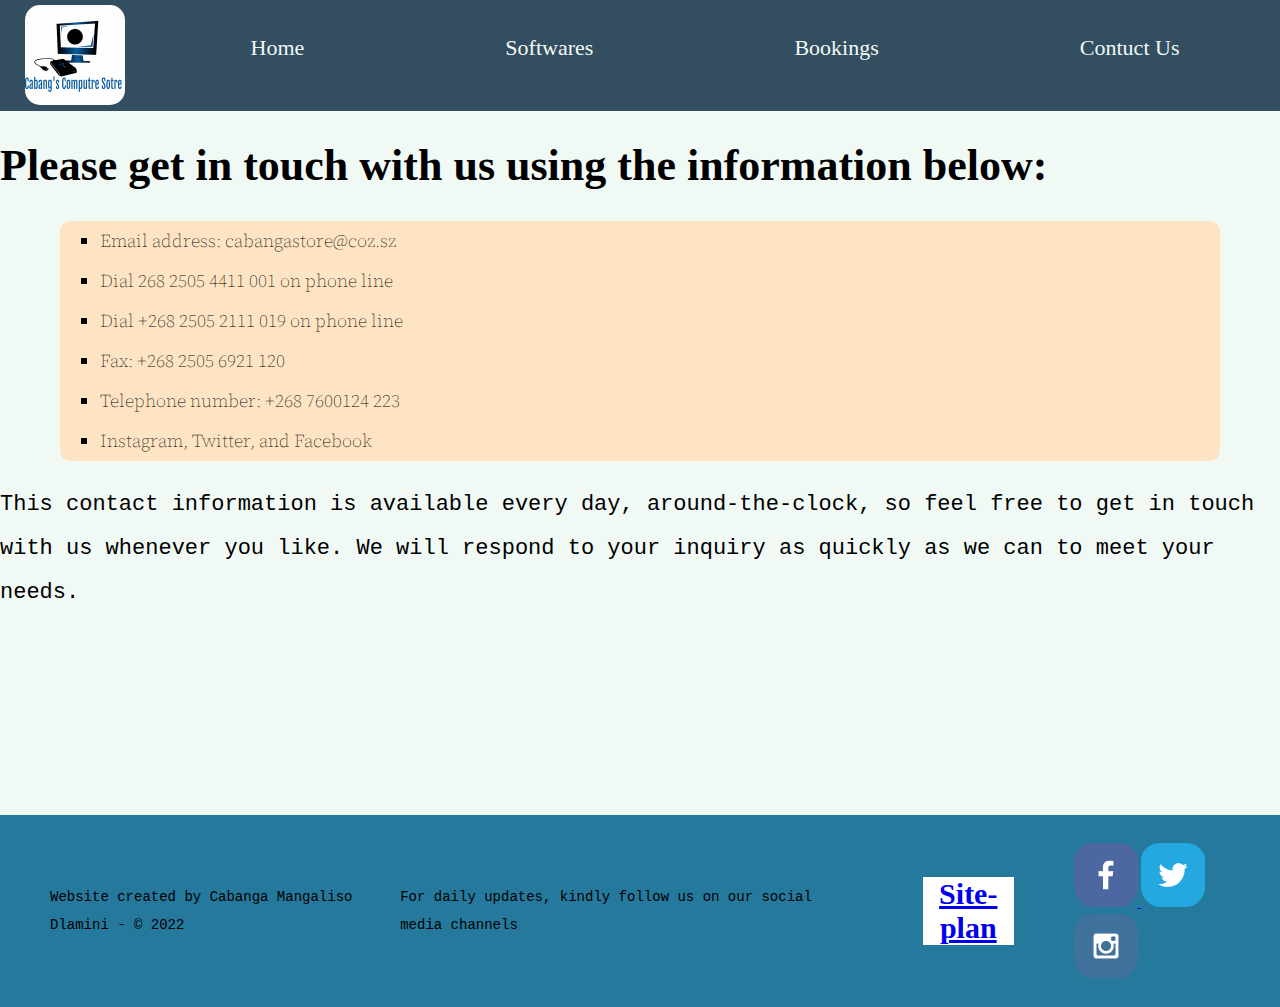
<file: cabangas-company-site/contuctus.html>
<!DOCTYPE html>
<html lang="en">
<head>
    <meta charset="UTF-8">
    <meta http-equiv="X-UA-Compatible" content="IE=edge">
    <meta name="viewport" content="width=device-width, initial-scale=1.0">
    <link rel="stylesheet" href="styles/style.css">
    <style>
        @import url('https://fonts.googleapis.com/css2?family=Brygada+1918&family=Cabin:ital,wght@1,600&family=Cherry+Cream+Soda&family=Source+Serif+Pro&display=swap');
        </style>
    <title>Cabangas Company Store | Contuct Us</title>
</head>
<body>
    <div id="content"></div>
    <header>
        <a id="logo_link" href="index.html"> 
            <img class="logo" src="images/logo.png" alt="ccs">
        </a>
        <nav>
            <a href="index.html">Home</a>
            <a href="software.html">Softwares</a>
            <a href="Bookings.html">Bookings</a>
            <a href="contuctus.html">Contuct Us</a>
        </nav>
    </header>
    <h1 id="contucts">Please get in touch with us using the information below:</h1>

        <ul id="contuct-list">
            <li> Email address: cabangastore@coz.sz </li>
        
        <li> Dial 268 2505 4411 001 on phone line </li>
        
    <li> Dial +268 2505 2111 019 on phone line </li>
        
    <li> Fax: +268 2505 6921 120 </li>
        
<li> Telephone number: +268 7600124 223 </li>
        
<li> Instagram, Twitter, and Facebook </li>
</ul>
        
       <p> This contact information is available every day, around-the-clock, so feel free to get in touch with 
        us whenever you like. We will respond to your inquiry as quickly as we can to meet your needs. </p>
    

    <footer>
        <p>Website created by Cabanga Mangaliso Dlamini - &copy; 2022</p><br>
        <p>For daily updates, kindly follow us on our social media channels</p>
        <h3 class="footer-links"><a href="site-plan.html" target="_blank">Site-plan</a></h3>
      
        <div class="social">
            <a href="https://facebook.com" target="_blank">
                <img src="images/facebook.png" alt="fb icon">
            </a>
            <a href="https://twitter.com" target="_blank">
                <img src="images/twitter.png" alt="twitter icon">
            </a>
            <a href="https://instagram.com" target="_blank">
                <img src="images/instagram.png" alt="instagram icon">
            </a>
        </div>
    </footer> 
</body>
</html>
</file>
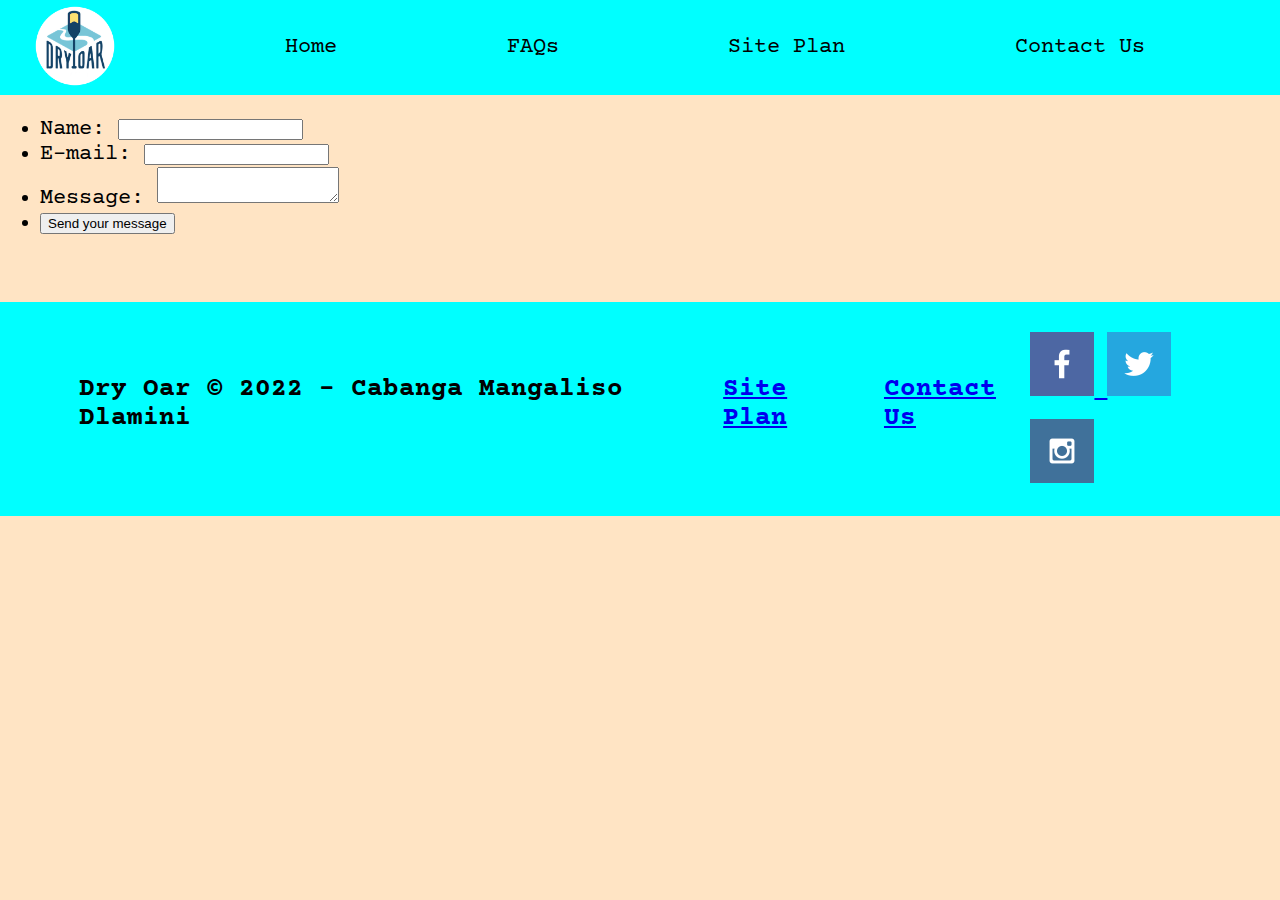
<file: wwr/contactus.html>
<!DOCTYPE html>
<html lang="en">
<head>
    <meta charset="UTF-8">
    <meta http-equiv="X-UA-Compatible" content="IE=edge">
    <meta name="viewport" content="width=device-width, initial-scale=1.0">
    <link rel="stylesheet" href="styles/style.css">
    <style>
        @import url('https://fonts.googleapis.com/css2?family=Brygada+1918&family=Cabin:ital,wght@1,600&family=Cherry+Cream+Soda&family=Source+Serif+Pro&display=swap');
        </style>
    <title>Contact Us</title>
</head>
<body>
    <div id="content">
        <header>
            <a id="logo_link" href="index.html">
                <img class="logo" src="images/logo.png" alt="Dry Oar Logo">
            </a>
            <nav>
                <a href="index.html">Home</a>
                <a href="faqs.html">FAQs</a>
                <a href="site-plan-rafting.html">Site Plan</a>
                <a href="contactus.html">Contact Us</a>
            </nav>
         </header>
    </div>
    <main class="contactus"> 

        <div id="feedback"></div>

        <form action="/my-handling-form-page" method="post">
            <ul>
             <li>
               <label for="name">Name:</label>
               <input type="text" id="name" name="user_name">
             </li>
             <li>
               <label for="mail">E-mail:</label>
               <input type="email" id="mail" name="user_email">
             </li>
             <li>
               <label for="msg">Message:</label>
               <textarea id="msg" name="user_message"></textarea>
             </li>
             <li class="button">
                <button type="submit">Send your message</button>
              </li>
            </ul>
        </form>        
    </main>
    <footer class="moveDown">
        <h3>Dry Oar &copy; 2022 - Cabanga Mangaliso Dlamini</h3>
        <h3><a href="site-plan-rafting.html" target="_blank">Site Plan</a></h3>
        <h3><a href="contactus.html" target="_blank">Contact Us</a></h3>
        <div class="social">
            <a href="https://facebook.com" target="_blank">
                <img src="images/facebook.png" alt="fb icon">
            </a>
            <a href="https://twitter.com" target="_blank">
                <img src="images/twitter.png" alt="twitter icon">
            </a>
            <a href="https://instagram.com" target="_blank">
                <img src="images/instagram.png" alt="instagram icon">
            </a>
        </div>
    </footer> 
    <script>
        // get the feedback div element so we can do something with it.
        const feedbackElement = document.getElementById('feedback');
        // get the form so we can read what was entered in it.
        const formElement = document.forms[0];
        // add a 'listener' to wait for a submission of our form. When that happens run the code below.
        formElement.addEventListener('submit', function(e) {
            // stop the form from doing the default action.
            e.preventDefault();
            // set the contents of our feedback element to a message letting the user know the form was submitted successfully. Notice that we pull the name that was entered in the form to personalize the message!
            feedbackElement.innerHTML = 'Hello '+ formElement.user_name.value +'! Thank you for your message. We will get back with you as soon as possible!';
            // make the feedback element visible.
            feedbackElement.style.display = "block";
            // add a class to move everything down so our message doesn't cover it.
            document.body.classList.toggle('moveDown');
        });
    </script>
</body>
</html>
</file>
<file: cabangas-company-site/styles/style.css>
@import url('https://fonts.googleapis.com/css2?family=Brygada+1918&family=Cabin:ital,wght@1,600&family=Cherry+Cream+Soda&family=Source+Serif+Pro&display=swap');

main section {

    color: #284253;
}

.home-grid {
    display: grid;
    grid-template-columns: 1fr 1fr 1fr 1fr;
    grid-gap: 200px 500px;
}

.grid-container {
    grid-gap: 200px 500px;
}

#logo_link {
    padding-top: 5px;
    justify-self: center;
    align-self: center;

}

.logo {
    width: 100px;
    border-radius: 15px;
}

nav {
    display: flex;
    justify-content: space-around;
}

nav a {
    color: #F1F9F5;
    font-family: "Brygada";
    text-decoration: none;
    padding: 35px;
}

.home-msg {
    background-color: bisque;
    line-height: 1.5em;
    width: 60%;
    font-size: 18px;
    line-height: 2em;
    margin-left: 50px;
    margin-right: 50px;
    padding: 90px;
    color: black;
    font-family: Source Serif Pro;
    border-radius: 10px;
}

#introduction {
    justify-content: start;
    align-content: start;
}

.welcome {
    margin-left: 60px;
    margin-right: 20px;
    color: #396E94;
    padding: 60px;
    text-align: center;
    background: #1abc9c;
    color: white;
    font-size: 40px;
    font-family: Cherry Cream Soda;
    border-radius: 10px;
    box-shadow: 5px 5px 10px whitesmoke;
}

.software-head {
    margin-left: 60px;
    margin-right: 60px;
    color: #396E94;
    padding: 60px;
    text-align: center;
    background: #1abc9c;
    color: white;
    font-size: 40px;
    font-family: Cherry Cream Soda;
    border-radius: 10px;
    box-shadow: 5px 5px 10px white;
}

h3 {
    color: #396E94;
    text-align: center;
    animation: blinker 1.5s linear infinite;
    font-size: 30px;
    background-color: white;
    margin-left: 100px;
    margin-right: 60px;
}

@keyframes blinker {
    50% {
        opacity: 0;
    }
}

h4 {
    margin-left: 60px;
    margin-right: 20px;
    color: #284253;
    font-family: Brygada;
    font-style: italic;
    border-radius: 10px;
}

h5 {
    font-size: 24px;
}

p {
    color: black;
    font-family: monospace;
    line-height: 2em;

}

.container {
    display: grid;
    border-radius: 10px;
    padding: 1em;
}

nav a:hover {
    color: #284253;
    background-color: #F1F9F5;
    text-decoration: underline;
    border: #24799D;
    border-style: ridge;
}

body {
    background-color: #F1F9F5;
    font-size: 22px;
    margin: 0;
    padding: 0;
}

header {
    display: grid;
    grid-template-columns: 150px auto;
    background-color: #334E60;

}

footer {
    background-color: #24799D;
    color: white;
    padding: 25px 50px;
    margin-top: 200px;
    display: flex;
    justify-content: space-around;
    align-items: center;
    font-size: 14px;
}

footer .social img {
    padding-top: 3px;
    border-radius: 30%;

}

#hardware-img {
    width: 60%;
    opacity: 90%;
    border: 1px solid#334E60;
    transition: transform .2s;
    box-shadow: 5px 5px 10px #DC7C23;
    position: relative;
    margin-left: 100px;
    margin-right: 20px;
    border-radius: 10px;
}

#hardware-img:hover {
    opacity: .6;
    transform: scale(1.1);
}

#index-img {
    width: 95%;
    opacity: 100%;
    border: 1px solid#334E60;
    transition: transform .2s;
    box-shadow: 5px 5px 10px #DC7C23;
    border-radius: 10px;
}

#software-img {
    width: 80%;
    height: 500px;
    opacity: 90%;
    border: 1px solid#334E60;
    transition: transform .2s;
    box-shadow: 5px 5px 10px #DC7C23;
    border-radius: 10px;
    margin-left: 9%;
}

#software-img:hover {
    opacity: .6;
    transform: scale(1.1);
}

#software2-img {
    width: 80%;
    height: 500px;
    opacity: 90%;
    border: 1px solid#334E60;
    transition: transform .2s;
    box-shadow: 5px 5px 10px #DC7C23;
    margin-left: 10%;
    border: 1px solid #ddd;
    border-radius: 10px;
}

#software2-img:hover {
    opacity: .6;
    transform: scale(1.1);
}

#windows-img {
    width: 80%;
    height: 500px;
    opacity: 90%;
    border: 1px solid#334E60;
    transition: transform .2s;
    box-shadow: 5px 5px 10px #DC7C23;
    margin-left: 10%;
    border: 1px solid #ddd;
    border-radius: 10px;
}

#windows-img:hover {
    opacity: .6;
    transform: scale(1.1);
}


.soft-grid {
    display: grid;
    grid-template-columns: 1fr 1fr;
    grid-gap: 10px 10px;
}

#homepage2-img {
    width: 90%;
    height: 600px;
    opacity: 90%;
    border: 1px solid#334E60;
    transition: transform .2s;
    box-shadow: 5px 5px 10px #DC7C23;
    border-radius: 10px;
    margin-left: 60px;
    margin-right: 60px;
}

#repair-img {
    width: 80%;
    height: 370px;
    opacity: 90%;
    border: 1px solid#334E60;
    transition: transform .2s;
    box-shadow: 5px 5px 10px #DC7C23;
    border-radius: 10px;
    display: block;
    margin-left: auto;
    margin-right: auto;
    margin-top: 25px
}

#repair-img:hover {
    opacity: .6;
    transform: scale(1.1);
}

#repair2-img {
    width: 80%;
    height: 350px;
    opacity: 90%;
    border: 1px solid#334E60;
    transition: transform .2s;
    box-shadow: 5px 5px 10px #DC7C23;
    border-radius: 10px;
    display: block;
    margin-left: auto;
    margin-right: auto;
    margin-top: 20px
}

#repair2-img:hover {
    opacity: .6;
    transform: scale(1.1);
}

#keyboard1-img {
    width: 50%;
    opacity: 90%;
    border: 1px solid#334E60;
    transition: transform .2s;
    box-shadow: 5px 5px 10px #DC7C23;
    margin-left: 30%;
    -webkit-margin-top-collapse: 40px;
    border-radius: 10px;
}

#keyboard1-img:hover {
    opacity: .6;
    transform: scale(1.1);
}

#contuct-list {
    background-color: bisque;
    font-size: large;
    text-decoration: wavy;
    font-weight: 200;
    color: black;
    line-height: 40px;
    margin-left: 60px;
    margin-right: 60px;
    font-family: Source Serif Pro;
    border-radius: 10px;
    list-style-type: square;
    
}

#booking {
    color: whitesmoke;
    margin-left: 60px;
    margin-right: 60px;
    line-height: 25px;
    font-size: 15px;
    font-family: Source Serif Pro;
    padding: 15px 20px 15px;
    background-color: #396E94;
    border-radius: 10px;
    box-shadow: 5px 5px 10px #DC7C23;
}

#bookings-list {
    color: bisque;
    background-color: black;
    margin-left: 60px;
    margin-right: 60px;
    font-size: 20px;
    line-height: 30px;
    padding: 15px 50px 12px;
    border-radius: 10px;
    list-style-type: circle;
    box-shadow: 5px 5px 10px #DC7C23;
}

.main-grid {
    display: grid;
    grid-template-columns: 1fr 1fr;
    grid-gap: 1px;
}

.documenation {
    color: brown;
    margin-left: 60px;
    margin-right: 60px;
    font-size: medium;
}

#headers {
    margin-left: 60px;
    margin-right: 60px;
    color: #396E94;
    padding: 60px;
    text-align: center;
    background: #1abc9c;
    color: white;
    font-size: 35px;
    font-family: Cherry Cream Soda;
    border-radius: 10px;
    box-shadow: 5px 5px 10px white;
}

.dail-numbers {
    margin-left: 60px;
    margin-right: 60px;
    color: #396E94;
    padding: 60px;
    text-align: center;
    background: #1abc9c;
    color: white;
    font-size: 35px;
    font-family: Cherry Cream Soda;
    border-radius: 10px;
    box-shadow: 5px 5px 10px white;

}

#note {
    font-size: medium;
    margin-left: 60px;
    margin-right: 60px;
    font-family: serif;
    font-weight: bold;
    font-style: italic;
    font-size: 20px;
    word-spacing: 4px;
    line-height: 1.5;
}

@media screen and (max-width: 900px) {
    .soft-grid {
        display: block;
        height: auto;
    }

    nav,
    footer {
        flex-direction: column;
    }
}
</file>
<file: wwr/styles/style.css>
@import url('https://fonts.googleapis.com/css2?family=Courier+Prime&family=Permanent+Marker&display=swap');
.home-title {
    font-family:'Permanent Marker', 'Courier Prime', sans-serif;
    font-size: 2em;
    margin-top: 10px;
}
main section {
    text-align: center;
    color: #284253; 
}
.home-grid {
    display: grid;
    grid-template-columns: repeat(10, 1fr);
}
nav {
    display:flex;
    justify-content: space-evenly
}
nav a {
    text-align: center;
    color: black;
    text-decoration: none;
    padding: 35px;
}
nav a:hover {
    background-color: white;
    color: red;
}
body {
    background-color: bisque;
    font-family:'Courier Prime', sans-serif;
    font-size: 22px;
    margin: 0;
    padding: 0;
}
header {
    display: grid;
    grid-template-columns: 150px auto;
    background-color: aqua;
    
}
footer {
    background-color: aqua;
    padding: 25px 50px;
    padding-top: 15px;
    margin-top: 25px;
    display: flex;
    justify-content: space-around;
    align-items: center;
    text-decoration: none;
}
footer .social img {
    padding-top: 15px;
}
h2 {
    font-family: Cabin;
    margin: 0;
}
main section img {
    box-sizing: border-box;
}
#content {
    max-width: 1600px;
    margin: 0 auto;
}
#background {
    grid-column: 1/11;
    grid-row: 4/9;
    height: 725px;
    background-color: #24799D;
}
#hero {
    display: grid;
    grid-template-columns: 1fr 3fr 1fr;
    margin-top: -100px;
}
#hero-box {
    grid-column: 1/4;
    grid-row: 1/3;
    z-index: -1;
}
#hero-msg {
    grid-column: 2/3;
    grid-row: 1/2;
    margin-top: 100px;
}
#hero-msg h1 {
    text-align: center;
    color: white;
    margin-top: 10px;
}
#hero-msg h4 {
    text-align: center;
    color: white;
}
#hero-img {
    width: 100%;
}
#logo_link {
    padding-top: 5px;
    justify-self: center;
    align-self: center;

}
.icon{
    width: 80px;
    padding-top: 10px;
}
.logo {
    width: 80px; 
}
.button-box {
    text-align: center;
}
.book, .join {
    background-color: cornflowerblue;
    color: black;
    text-decoration: none;
    padding: 15px 30px;
    margin-top: 50px;
    border-radius: 5px;
    font-size: 18px;
}
.book:hover, .join:hover {
    color: red;
    border: #24799D; 
    background-color: white;
    border-style: ridge;
    text-decoration: none;
}
.msg {
    grid-column: 6/10;
    grid-row: 6/7;
    background-color: aqua;
    line-height: 1.5em;

}
.msg p {
    color: black;
    padding-bottom: 15px;
}
.rivers-card, .camping-card, .rapids-card {
    margin: 200px 0;
}
.card-img {
    border: 10px solid#fca311;
    transition: transform .5s;
      
}
.card-img:hover {
    opacity: .6;
    transform: scale(1.1);
}
.card-img, .mountains {
    width: 100%;
}
.rivers-card {
    grid-column: 2/4;
    grid-row: 2/3;
}
.camping-card {
    grid-column: 5/7;
    grid-row: 2/3;
}
.rapids-card {
    grid-column: 8/10;
    grid-row: 2/3;
}
.mountains {
    grid-column: 2/7;
    grid-row: 5/8;
    color: #F1F9F5;
    text-decoration: none;
    box-shadow: 5px 5px 10px bisque;
}
.footer-links:hover {
    color: #284253;
    text-decoration: underline;
    background-color: #F1F9F5;
}

@media screen and (max-width: 900px) {
    #hero, .home-grid {
        display: block;
        height: auto;
    }
    nav, footer {
        flex-direction: column;
    }
    nav a {
        display: block;
        padding: 15px;
    }
    #hero {
        margin-top: 0;
    }
    #hero-msg {
        margin-top: 0;
    }
    #hero-msg h4 {
        display: none;
    }
    .home-title {
        font-family:'Permanent Marker', 'Courier Prime', sans-serif;
        font-size: 2em;
        margin-top: 10px;
    }
    .rivers-card, .camping-card, .rapids-card { 
        margin: 50px auto;
        width: 60%;
    }
    #background {
        display: none;
    }
    .mountains, .msg {
        width: 80%;
        display: block;
        margin: 0 auto;
    }
    footer {
        margin-top: 25px;
    }
}
/* The content below is stickly for the river page */

.river-narrow1 {

    width: 82%;
    box-shadow: 5px 5px 10px #284253;
    box-decoration-break: clone;
    }

.river-narrow2 {

    width: 73%;
    box-shadow: 5px 5px 10px #284253;
    align-items: center;
    box-decoration-break: clone;

}

.river-grid {
    display: grid;
    grid-template-columns: repeat(2, 1fr);
}

p {
    font-size: 16px;
    line-height: 2em;
    margin-left: 60px;
    margin-right: 20px;
}

h3 {
    margin-left: 29px;
    
}
#feedback {
    background-color: antiquewhite;
    position: absolute;
    top: 0;
    left: 0;
    right: 0;
    padding: .5em;
    /* make this element invisible until we are ready for it */
    display: none;       
}
.moveDown {
    margin-top: 3em;
}
</file>
<file: positionstyles.css>
/* CSS - Name: "positionstyles.css" */
/* Activity 1 styles */
.content1 {
    /* This is the parent of the activity 1 boxes. */
    display: grid;
    grid-template-columns: 1fr 1fr;
    justify-items: center;
    grid-gap: 20px;
  }
  .red1 { 
    width: 100%; 
    height: 100px; 
    background-color: red; 
    grid-column: 1/3;
  
  } 
  .green1 {
    width: 200px; 
    height: 200px; 
    background-color: green; 
  
  } 
  .yellow1 {
    width: 200px; 
    height: 200px; 
    background-color: gold;
  } 
  .blue1 {
    width: 100%; 
    height: 100px; 
    background-color: blue;
    grid-column: 1/3; 
  } 
  /* Activity 2 styles */ 
  .content2 {
    /* This is the parent of the activity 2 boxes. */
    display: grid;
    grid-template-columns: 50px 50px 50px 50px; 
  }
  .red2 {
    width: 100px; 
    height: 100px; 
    background-color: red; 
  } 
  .green2 { 
    width: 100px; 
    height: 100px; 
    background-color: green; 
    margin-top: 50px;
  } 
  .yellow2 {
    width: 100px; 
    height: 100px; 
    background-color: gold;
    margin-top: 100px; 
  } 
  .blue2 {
    width: 100px; 
    height: 100px; 
    background-color: blue;
    margin-top: 150px;

  } 
  /* Activity 3 styles */ 
  .content3 {
    /* This is the parent of the activity 3 boxes. */
    display: grid;
    grid-template-columns: 1fr 1fr;
  }
  .red3 {
    width: 100%; 
    height: 100px; 
    background-color: red;
    grid-column: 1/3; 
  } 
  .green3 {
    width: 90%; 
    height: 350px; 
    background-color: green;
    margin-right: auto;
  } 
  .yellow3 {
    width: 90%; 
    height: 350px; 
    background-color: gold;
    margin-left: auto;
  } 
  .blue3 {
    width: 100%;
    height: 100px; 
    background-color: blue; 
    grid-column: 1/3; 
  } 
  /* Activity 4 styles */ 
  .content4 {
    /* This is the parent of the activity 4 boxes. */
    height: 400px;
    display: grid;
    grid-template-columns: 1fr 1fr;
  }
  .red4 {
    width: 100%; 
    height: 300%; 
    background-color: red; 
  } 
  .green4 {
    width: 100%; 
    height: 140px; 
    background-color: green; 
    grid-column: 2/3;
  } 
  .yellow4 {
    width: 100%; 
    height: 140px; 
    background-color: gold;
    grid-column: 2/3;  
  } 
  .blue4 {
    width: 100%; 
    height: 140px; 
    background-color: blue;
    grid-column: 2/3; 
    
  } 
  /* Activity 5 styles */ 
  .content5 {
    /* This is the parent of the activity 5 boxes. */
    height: 400px;
    
  }
  .red5 { 
    width: 100%; 
    height: 100px; 
    background-color: red; 
  } 
  .green5 { 
    width: 100px; 
    height: 100px; 
    background-color: green;
    float: left; 
  
  } 
  .yellow5 {
    width: 100%; 
    height: 200px; 
    background-color: gold; 
  
  } 
  .blue5 {
    width: 100%; 
    height: 100px; 
    background-color: blue;
  } 
  /* Activity 6 styles */ 
  .content6 {
    /* This is the parent of the activity 6 boxes. */
  
  }
  .red6 {
    width: 500px; 
    height: 300px; 
    background-color: red; 
    } 
    .green6 {
    width: 300px; 
    height: 300px; 
    background-color: green; 
    position: relative; 
    top: 200px;
    left: 0px;
    z-index: 1;

     } 
    .yellow6 {
    width: 300px; 
    height: 600px; 
    background-color: gold; 
    position: relative; 
    top: -400px;
    left: 600px;
    z-index: 2;

    } 
    .blue6 {
    width: 500px; 
    height: 600px; 
    background-color: blue;
    position: relative; 
    bottom: 1100px;
    left: 200px;
 
    } 

  /* Do not make any changes below here */
  .activity {
    width: 70%; 
    margin: 20px auto; 
    font-family: Arial, sans-serif; 
    border: 1px solid black; 
    padding: 10px; 
    clear:both; 
    overflow: auto;
  } 
  
  .hint {
    border: 1px solid grey;
    background: #e0e0e0;
    padding: .5em;
    position: relative;
    margin: 1em 0;
  }
  .hint h3 {
    margin: 0;
  }
  .hint:hover {
    background: #d0d0d0;
  }
  .hint > div {
    display: none;
  }
  
  .hint input[type=checkbox] {
    position: absolute;
    width: 100%;
    height: 100%;
    opacity: 0;
    z-index: 1;
    cursor: pointer;
  }
  
  .hint input[type=checkbox]:checked ~ div {
    display: block;
  }
  
  .hint i {
    position: absolute;
    transform: translate(-6px, 0);
    margin-top: 16px;
    right: 10px;
    top: -3px;
  }
  .hint i:before, .hint i:after {
    content: "";
    position: absolute;
    background-color: black;
    width: 3px;
    height: 9px;
  }
  .hint i:before {
    transform: translate(2px, 0) rotate(45deg);
  }
  .hint i:after {
    transform: translate(-2px, 0) rotate(-45deg);
  }
  
  .hint input[type=checkbox]:checked ~ i:before {
    transform: translate(-2px, 0) rotate(45deg);
  }
  .hint input[type=checkbox]:checked ~ i:after {
    transform: translate(2px, 0) rotate(-45deg);
  }
  .hint a {
    position: relative;
    z-index: 1;
  }
</file>
<file: web-component.css>
/* Dropdown Button */
.dropbtn {
  background-color: red;
  color: white;
  padding: 16px;
  font-size: 16px;
  border: none;
}

/* The container <div> - needed to position the dropdown content */
.dropdown {
  position: relative;
  display: inline-block;
}

/* Dropdown Content (Hidden by Default) */
.dropdown-content {
  display: none;
  position: absolute;
  background-color: #f1f1f1;
  min-width: 160px;
  box-shadow: 0px 8px 16px 0px rgba(0,0,0,0.2);
  z-index: 1;
}

/* Links inside the dropdown */
.dropdown-content a {
  color: black;
  padding: 12px 16px;
  text-decoration: none;
  display: block;
}

/* Change color of dropdown links on hover */
.dropdown-content a:hover {background-color: red;}

/* Show the dropdown menu on hover */
.dropdown:hover .dropdown-content {display: block;}

/* Change the background color of the dropdown button when the dropdown content is shown */
.dropdown:hover .dropbtn {background-color: lightblue;}
</file>
